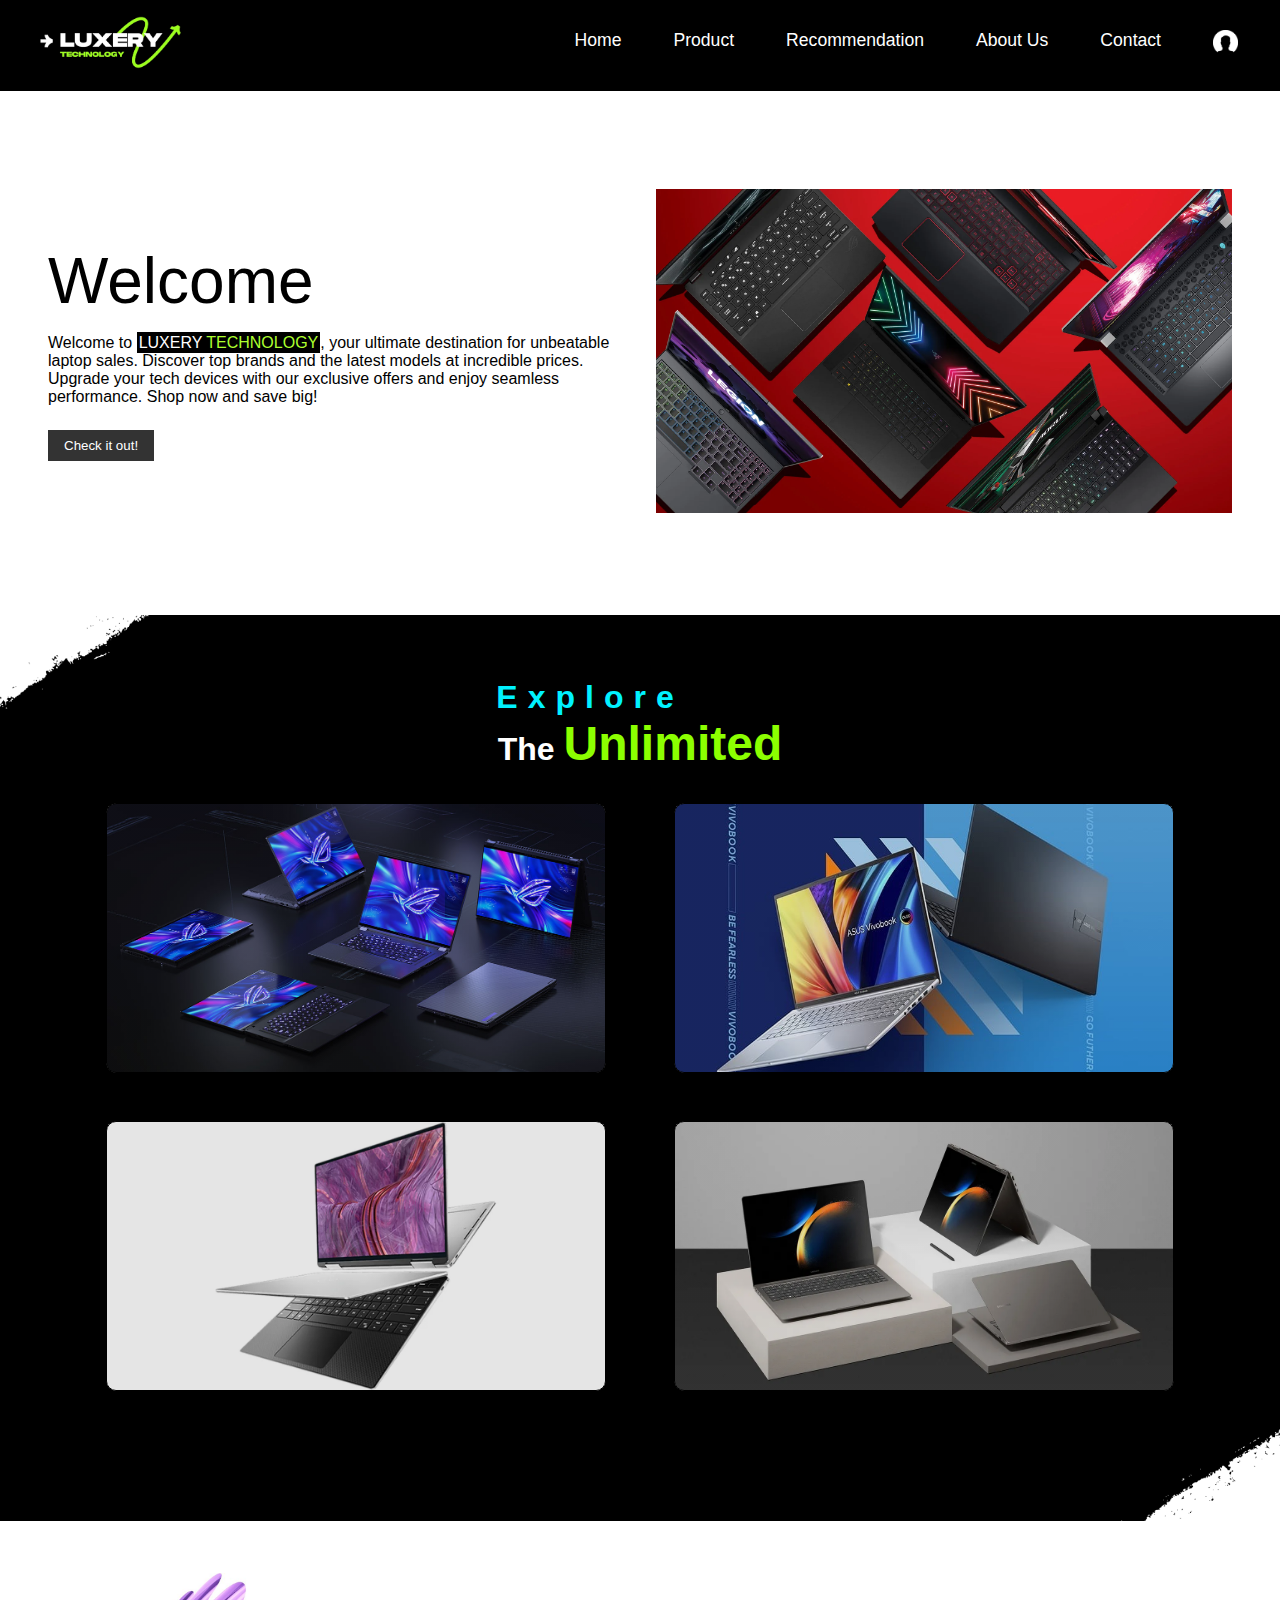
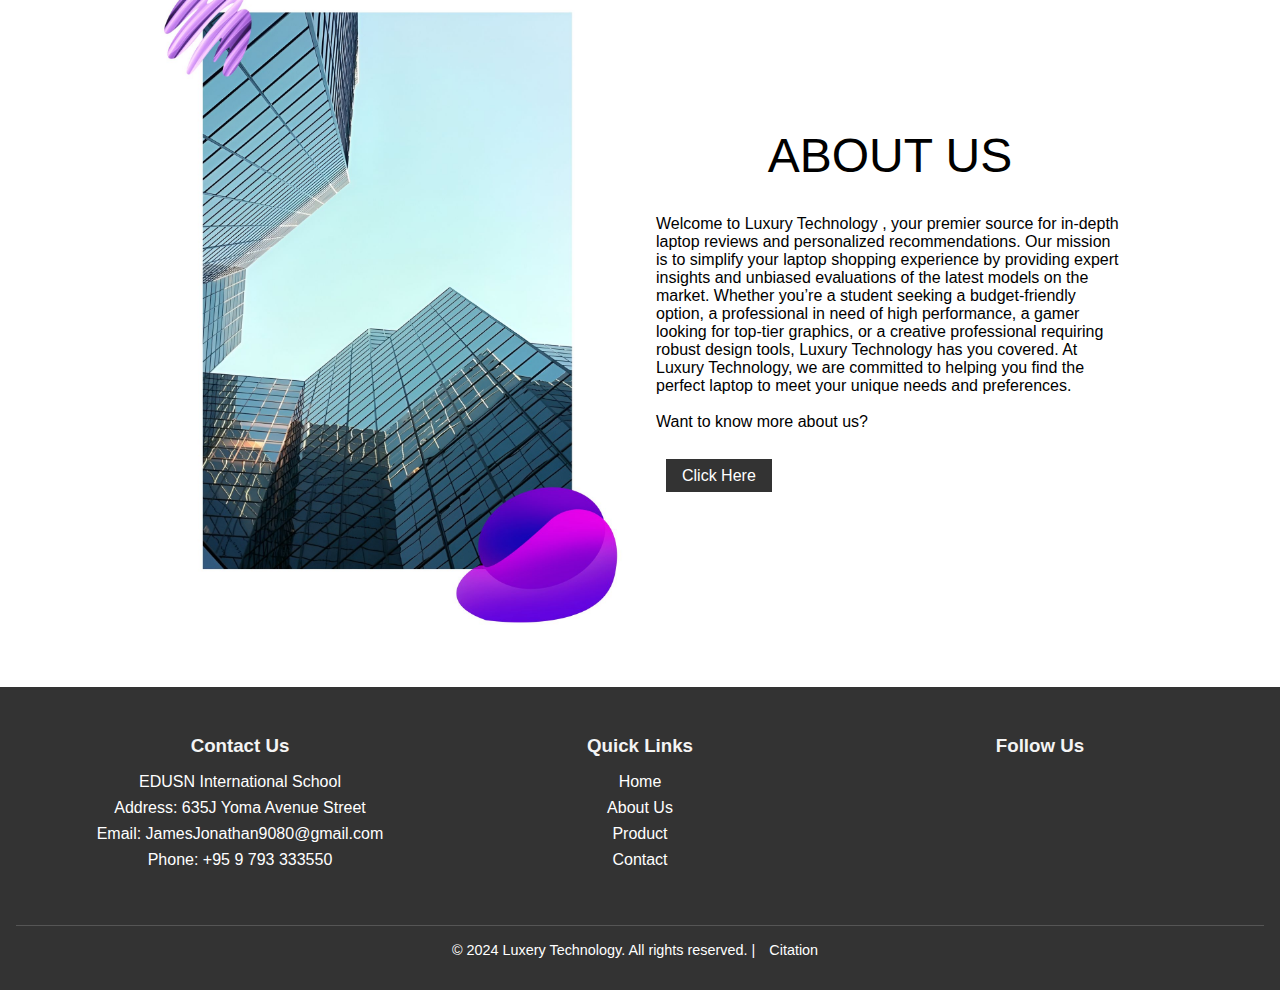
<file: index.html>
<!DOCTYPE html>
<html lang="en">
<head>
    <meta charset="UTF-8">
    <meta name="viewport" content="width=device-width, initial-scale=1.0">
    <title>Home Page</title>
    <link rel="stylesheet" href="style.css">
    <link href="https://fonts.cdnfonts.com/css/earth-orbiter" rel="stylesheet">
    <style>@import url('https://fonts.cdnfonts.com/css/chalet-newyork');</style>
    <link href="https://fonts.cdnfonts.com/css/fatal-fighter" rel="stylesheet">
    <link href="https://fonts.cdnfonts.com/css/tilt-warp" rel="stylesheet">
    <link href="https://fonts.cdnfonts.com/css/marine-corps" rel="stylesheet">
    <link href="https://fonts.cdnfonts.com/css/cartoon-queen" rel="stylesheet">
    <link href="https://fonts.cdnfonts.com/css/lexend" rel="stylesheet">
    <link href="https://fonts.cdnfonts.com/css/nabla" rel="stylesheet">
    <link rel="icon" type="image/png" href="Logo_main.png">
    <link rel="stylesheet" href="https://cdnjs.cloudflare.com/ajax/libs/font-awesome/6.5.2/css/all.min.css" integrity="sha512-SnH5WK+bZxgPHs44uWIX+LLJAJ9/2PkPKZ5QiAj6Ta86w+fsb2TkcmfRyVX3pBnMFcV7oQPJkl9QevSCWr3W6A==" crossorigin="anonymous" referrerpolicy="no-referrer" />
                            
                            
                
</head>
<body>
    <nav class="navbar">
        <a href="index.html">
            <div class="brand-title">
                <img src="Logo_main.png" alt="Brand Logo" width="150px" style="margin-left: 10px;">
            </div>
        </a>
        <a href="javascript:void(0);" class="toggle-button" onclick="toggleMenu()">
            <span class="bar"></span>
            <span class="bar"></span>
            <span class="bar"></span>
        </a>
        <div class="navbar-links" id="navbar-links">
            <ul>
                <li><a href="index.html">Home</a></li>
                <li><a href="product.html">Product</a></li>
                <li><a href="recommend.html">Recommendation</a></li>
                <li><a href="aboutus.html">About Us</a></li>
                <li><a href="contact.html">Contact</a></li>
                <li><a href="signup.html"><img class="unknown" src="unknown.png" alt=""></a></li>
            </ul>
        </div>
    </nav>

    <script>
        function toggleMenu() {
            const navbarLinks = document.getElementById('navbar-links');
            navbarLinks.classList.toggle('active');
        }
    </script>
    
<main class="main-content_1">
    <div class="text-content">
        <h1>Welcome</h1>
        <p>Welcome to <span style="background-color: black; color: greenyellow;padding: 2px;"><span style="color: white;">LUXERY</span> TECHNOLOGY</span>, your ultimate destination for unbeatable laptop sales. Discover top brands and the latest models at incredible prices. Upgrade your tech devices with our exclusive offers and enjoy seamless performance. Shop now and save big!</p>
        <button>Check it out!</button>
    </div>
    <div class="image-content">
        <img src="home_1.png" alt="Sample Image">
    </div>
</main>

 <!-- /////////////////////////// -->
 
    
<img src="ab_border_1.png" alt="" class="border_1">
<section class="second-content_3">
    <h1 class="section-title_3"><span class="spec_design">Explore</span><br> <span class="the_pg2">The </span><span class="spec_design2">Unlimited</span></h1>
    <div class="circle-container_3">
        <a href="product.html">
            <div class="circle_3 pic_3">
                <h1 class="sec_a">Gaming Laptops</h1>
            </div>
        </a>
        <a href="product.html">
            <div class="circle_3 pic_4">
                <h1 class="sec_b">Business Laptops</h1>
            </div>
        </a>
        <a href="product.html">
            <div class="circle_3 pic_5">
                <h1 class="sec_c">2-in-1 Laptops</h1>
            </div>
        </a>
        <a href="product.html">
            <div class="circle_3 pic_6">
                <h1 class="sec_d">Ultra Books</h1>
            </div>
        </a>
    </div>
    

    <br><br>
<img src="ab_border_2.png" alt="" class="border_2">

<br>

</section>


<!-- /////////////////////////// -->
<br>
<br>
    <section class="content-section">
        
        <div class="top-content">
            <div class="image-container">
                <img src="coop.jpg" alt="Sample Image" width="500px" class="coop_1">
            </div>
            <div class="text-container">
                <h1 class="section-title abu_1">ABOUT US</h1>
                <p class="abu_p_1">Welcome to Luxury Technology , your premier source for in-depth laptop reviews and personalized recommendations. Our mission is to simplify your laptop shopping experience by providing expert insights and unbiased evaluations of the latest models on the market. Whether you’re a student seeking a budget-friendly option, a professional in need of high performance, a gamer looking for top-tier graphics, or a creative professional requiring robust design tools, Luxury Technology has you covered. At Luxury Technology, we are committed to helping you find the perfect laptop to meet your unique needs and preferences.</p>
                <br>
                <p class="abu_p_1">Want to know more about us?</p>
                <br>
                <br>
                <a href="aboutus.html" class="last_click">Click Here</a>
            </div>
        </div>
        <div class="bottom-content">
            <p></p>
        </div>
    </section>

   
    <footer class="footer">
        <div class="footer-container">
            <div class="footer-section">
                <h3>Contact Us</h3>
                <p>EDUSN International School</p>
                <p>Address: 635J Yoma Avenue Street</p>
                <p>Email: JamesJonathan9080@gmail.com</p>
                <p>Phone: +95 9 793 333550</p>
            </div>
            <div class="footer-section">
                <h3>Quick Links</h3>
                <ul>
                   <li><a href="index.html">Home</a></li>
                   <li><a href="aboutus.html">About Us</a></li>
                    <li><a href="product.html">Product</a></li>
                    <li><a href="contact.html">Contact</a></li>
                </ul>
            </div>
            <div class="footer-section">
                <h3>Follow Us</h3>
                <div class="social-icons">
                    <a href="https://www.facebook.com/edusndigitaleducation"><i class="fab fa-facebook-f"></i></a>
                    <a href="https://discord.gg/9jcwZYhy"><i class="fab fa-discord"></i></a>
                    
                </div>
            </div>
        </div>
        <div class="footer-bottom">
            <p>&copy; 2024 Luxery Technology. All rights reserved. | <a href="https://www.canva.com/design/DAGF0kDLy4E/f4wLQ72rWtMc3LrUZW-h7w/edit?utm_content=DAGF0kDLy4E&utm_campaign=designshare&utm_medium=link2&utm_source=sharebutton" target="_blank">Citation</a></p>
        </div>
    </footer>
    </body>
    </html>
</file>
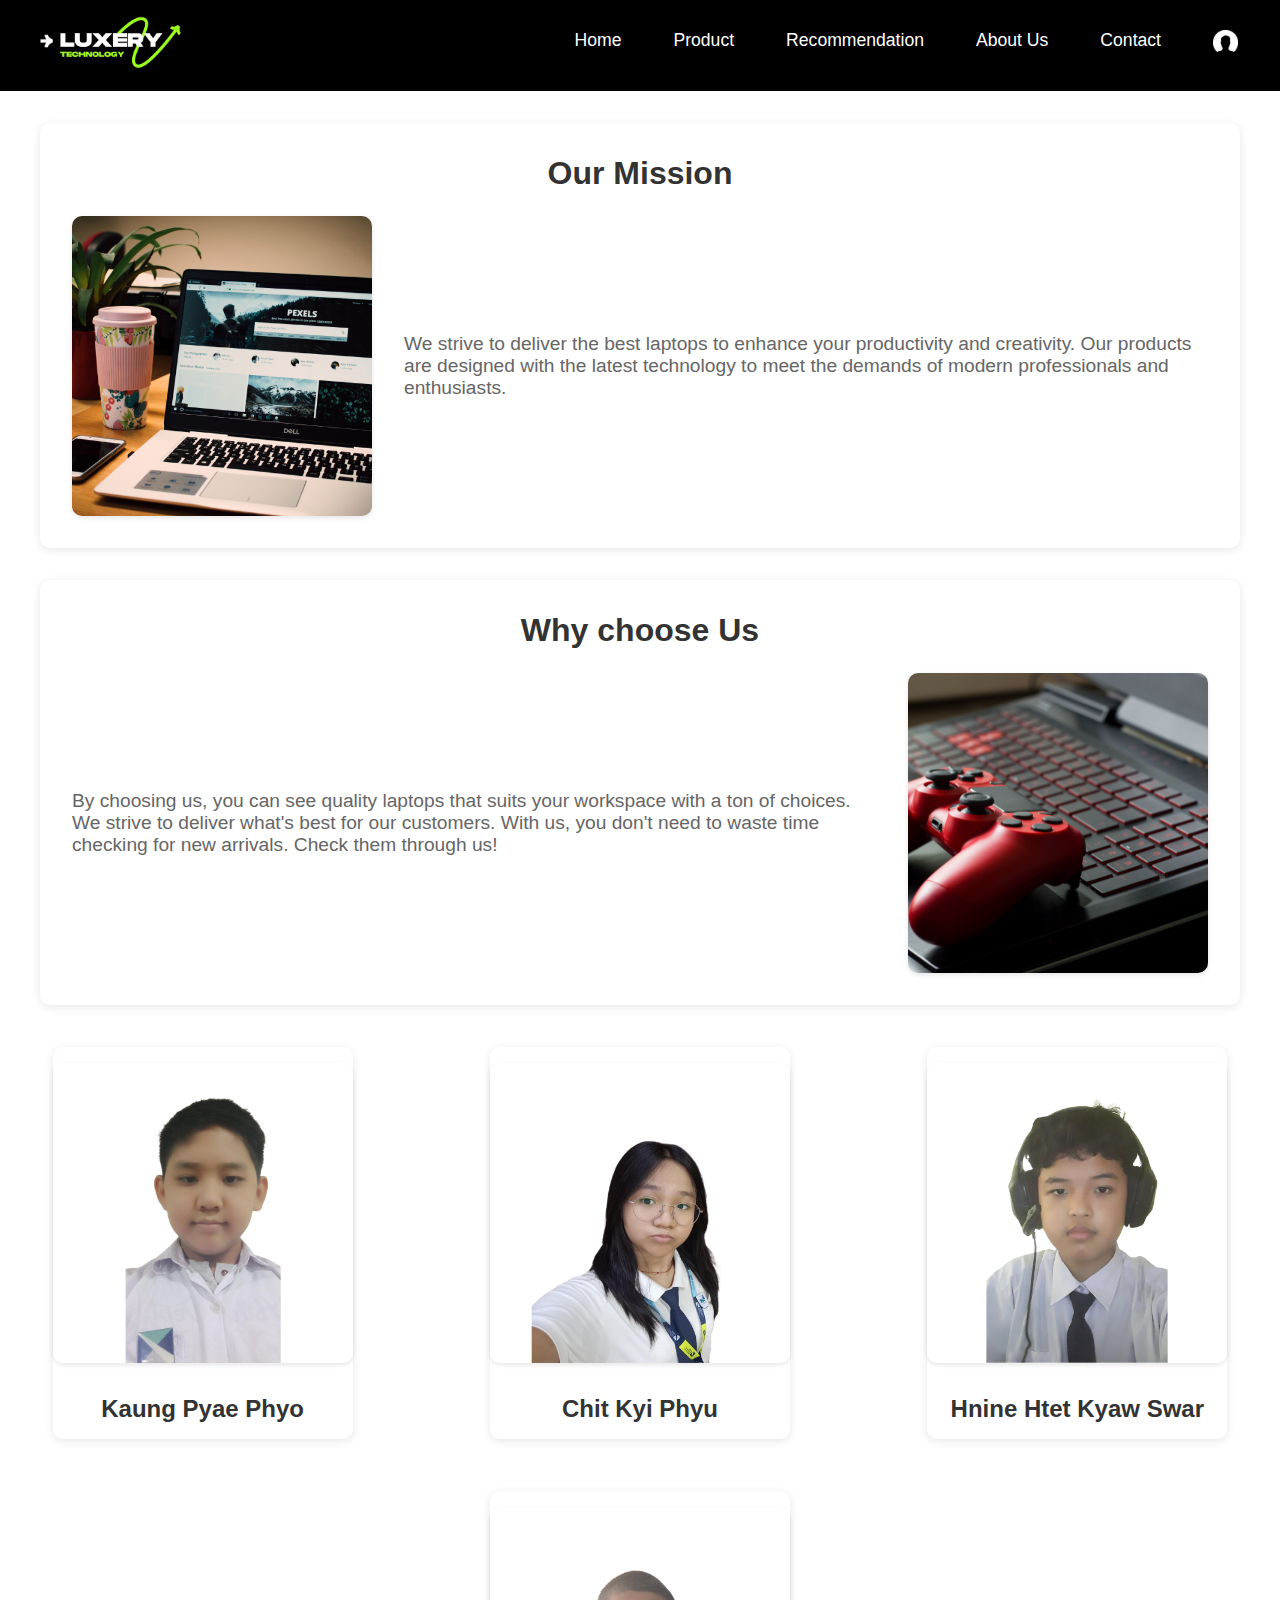
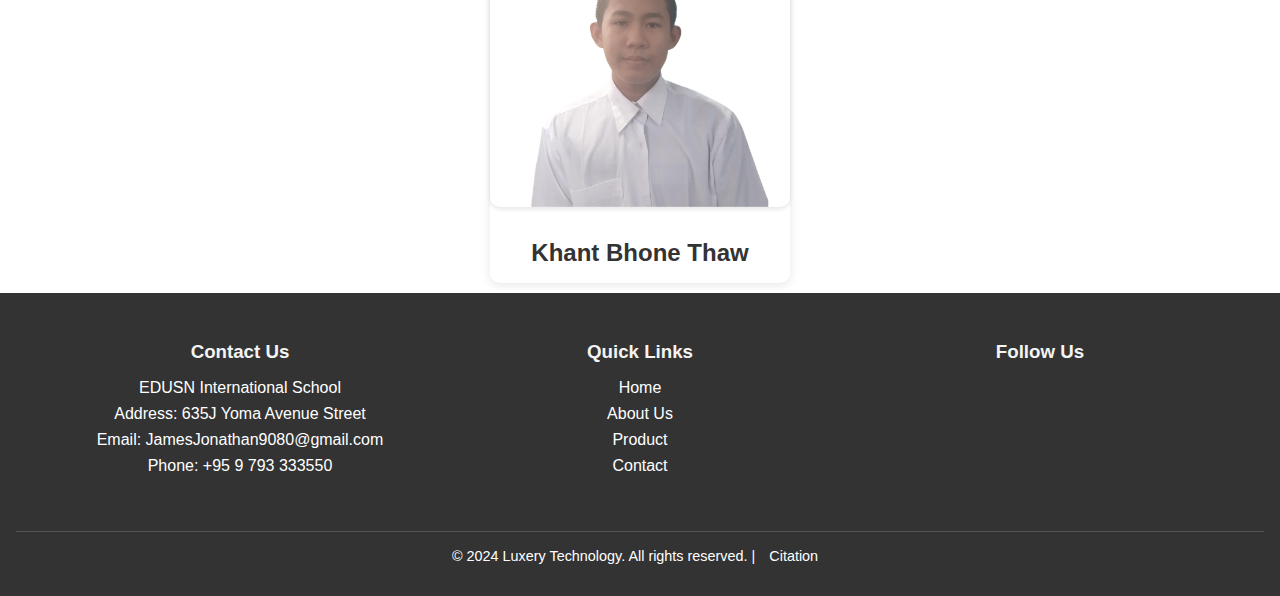
<file: aboutus.html>
<!DOCTYPE html>
<html lang="en">
<head>
    <meta charset="UTF-8">
    <meta name="viewport" content="width=device-width, initial-scale=1.0">
    <title>About us</title>
    <link rel="stylesheet" href="aboutus.css">
    <link href="https://fonts.cdnfonts.com/css/earth-orbiter" rel="stylesheet">
    <style>@import url('https://fonts.cdnfonts.com/css/chalet-newyork');</style>
    <link href="https://fonts.cdnfonts.com/css/fatal-fighter" rel="stylesheet">
    <link href="https://fonts.cdnfonts.com/css/tilt-warp" rel="stylesheet">
    <link href="https://fonts.cdnfonts.com/css/marine-corps" rel="stylesheet">
    <link href="https://fonts.cdnfonts.com/css/cartoon-queen" rel="stylesheet">
    <link href="https://fonts.cdnfonts.com/css/lexend" rel="stylesheet">
    <link href="https://fonts.cdnfonts.com/css/nabla" rel="stylesheet">
    <link rel="icon" type="image/png" href="Logo_main.png">
    <link rel="stylesheet" href="https://cdnjs.cloudflare.com/ajax/libs/font-awesome/6.5.2/css/all.min.css" integrity="sha512-SnH5WK+bZxgPHs44uWIX+LLJAJ9/2PkPKZ5QiAj6Ta86w+fsb2TkcmfRyVX3pBnMFcV7oQPJkl9QevSCWr3W6A==" crossorigin="anonymous" referrerpolicy="no-referrer" />
                            
                            
                
</head>
<body>
    <nav class="navbar">
        <a href="index.html">
            <div class="brand-title">
                <img src="Logo_main.png" alt="Brand Logo" width="150px" style="margin-left: 10px;">
            </div>
        </a>
        <a href="javascript:void(0);" class="toggle-button" onclick="toggleMenu()">
            <span class="bar"></span>
            <span class="bar"></span>
            <span class="bar"></span>
        </a>
        <div class="navbar-links" id="navbar-links">
            <ul>
                <li><a href="index.html">Home</a></li>
                <li><a href="product.html">Product</a></li>
                <li><a href="recommend.html">Recommendation</a></li>
                <li><a href="aboutus.html">About Us</a></li>
                <li><a href="contact.html">Contact</a></li>
                <li><a href="signup.html"><img class="unknown" src="unknown.png" alt=""></a></li>
            </ul>
        </div>
    </nav>

    <script>
        function toggleMenu() {
            const navbarLinks = document.getElementById('navbar-links');
            navbarLinks.classList.toggle('active');
        }
    </script>

    <div class="responsive-section">
        <h1>Our Mission</h1>
        <div class="flex-container">
            <img src="20.png" alt="Sample Image">
            <div class="content">
                <p>We strive to deliver the best laptops to enhance your productivity and creativity. Our products are designed with the latest technology to meet the demands of modern professionals and enthusiasts.</p>
            </div>
        </div>
    </div>

    <div class="responsive-section">
        <h1>Why choose Us</h1>
        <div class="flex-container">
            <div class="content">
                <p>By choosing us, you can see quality laptops that suits your workspace with a ton of choices. We strive to deliver what's best for our customers. With us, you don't need to waste time checking for new arrivals. Check them through us! </p>
            </div>
            <img src="21.png" alt="Sample Image">
        </div>
    </div>

    <div class="flex-container">
        <div class="flexbox">
            <img src="15.png" alt="Kaung Pyae Phyo" style="width: 300px;">
            <h1>Kaung Pyae Phyo</h1>
        </div>
        <div class="flexbox">
            <img src="16.png" alt="Khant Bhone Thaw" style="width: 300px;">
            <h1>Chit Kyi Phyu</h1>
        </div>
        <div class="flexbox">
            <img src="17.png" alt="Hnine Htet Kyaw Swar" style="width: 300px;">
            <h1>Hnine Htet Kyaw Swar</h1>
        </div>
        <div class="flexbox">
            <img src="18.png" alt="Chit Kyi Phyu" style="width: 300px;">
            <h1>Khant Bhone Thaw</h1>
        </div>
    </div>
    

    <footer class="footer">
        <div class="footer-container">
            <div class="footer-section">
                <h3>Contact Us</h3>
                <p>EDUSN International School</p>
                <p>Address: 635J Yoma Avenue Street</p>
                <p>Email: JamesJonathan9080@gmail.com</p>
                <p>Phone: +95 9 793 333550</p>
            </div>
            <div class="footer-section">
                <h3>Quick Links</h3>
                <ul>
                   <li><a href="index.html">Home</a></li>
                   <li><a href="aboutus.html">About Us</a></li>
                    <li><a href="product.html">Product</a></li>
                    <li><a href="contact.html">Contact</a></li>
                </ul>
            </div>
            <div class="footer-section">
                <h3>Follow Us</h3>
                <div class="social-icons">
                    <a href="https://www.facebook.com/edusndigitaleducation"><i class="fab fa-facebook-f"></i></a>
                    <a href="https://discord.gg/9jcwZYhy"><i class="fab fa-discord"></i></a>
                    
                </div>
            </div>
        </div>
        <div class="footer-bottom">
            <p>&copy; 2024 Luxery Technology. All rights reserved. | <a href="https://www.canva.com/design/DAGF0kDLy4E/f4wLQ72rWtMc3LrUZW-h7w/edit?utm_content=DAGF0kDLy4E&utm_campaign=designshare&utm_medium=link2&utm_source=sharebutton" target="_blank">Citation</a></p>
        </div>
    </footer>
</body>
</html>
</file>
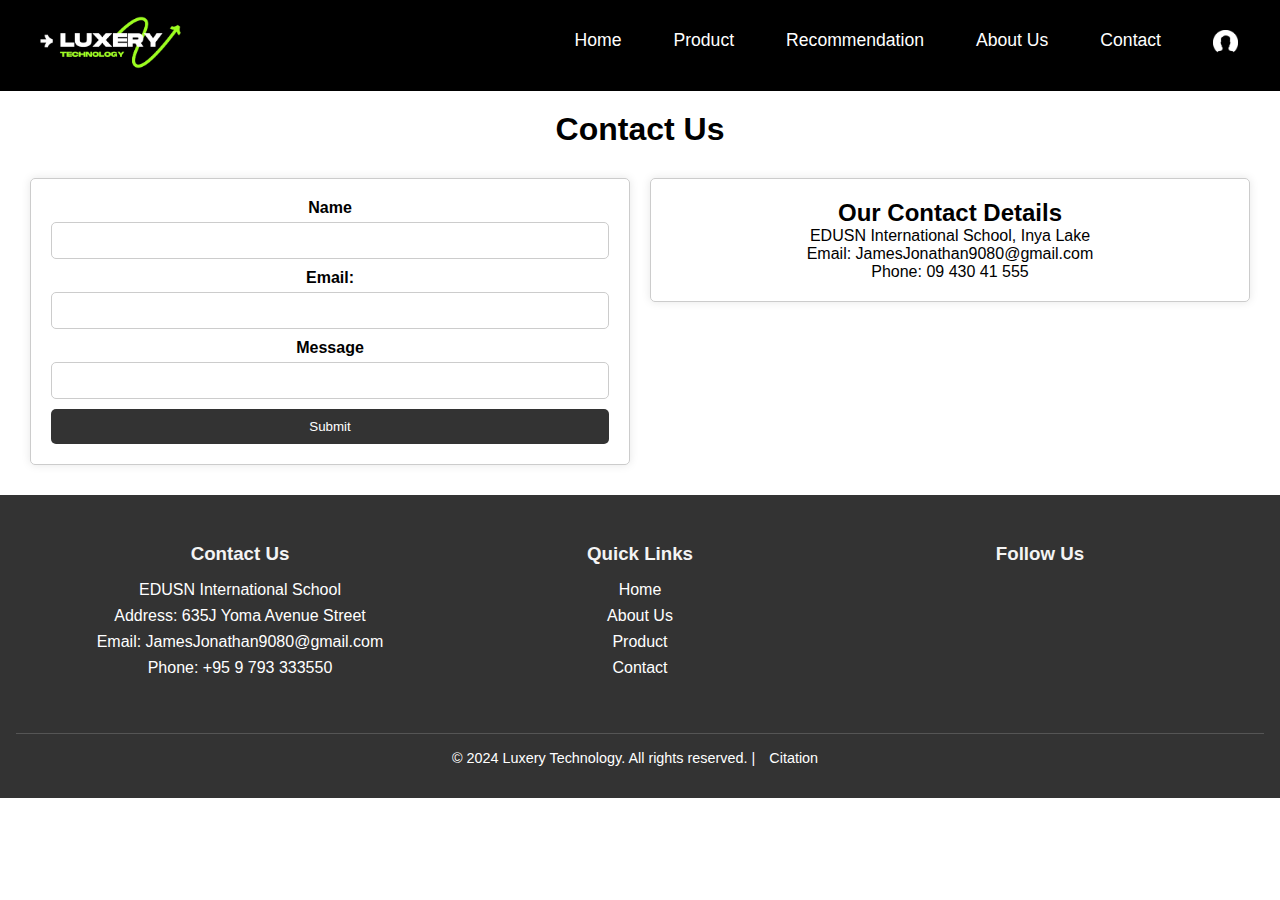
<file: contact.html>
<!DOCTYPE html>
<html lang="en">
<head>
    <meta charset="UTF-8">
    <meta name="viewport" content="width=device-width, initial-scale=1.0">
    <title>Contact Us</title>
    <link rel="stylesheet" href="contact.css">
    <link href="https://fonts.cdnfonts.com/css/earth-orbiter" rel="stylesheet">
    <link href="https://fonts.cdnfonts.com/css/chalet-newyork" rel="stylesheet">
    <link href="https://fonts.cdnfonts.com/css/fatal-fighter" rel="stylesheet">
    <link href="https://fonts.cdnfonts.com/css/tilt-warp" rel="stylesheet">
    <link href="https://fonts.cdnfonts.com/css/marine-corps" rel="stylesheet">
    <link href="https://fonts.cdnfonts.com/css/cartoon-queen" rel="stylesheet">
    <link href="https://fonts.cdnfonts.com/css/lexend" rel="stylesheet">
    <link href="https://fonts.cdnfonts.com/css/nabla" rel="stylesheet">
    <link rel="icon" type="image/png" href="Logo_main.png">
    <link rel="stylesheet" href="https://cdnjs.cloudflare.com/ajax/libs/font-awesome/6.5.2/css/all.min.css" integrity="sha512-SnH5WK+bZxgPHs44uWIX+LLJAJ9/2PkPKZ5QiAj6Ta86w+fsb2TkcmfRyVX3pBnMFcV7oQPJkl9QevSCWr3W6A==" crossorigin="anonymous" referrerpolicy="no-referrer" />
</head>
<body>
    <nav class="navbar">
        <a href="index.html">
            <div class="brand-title">
                <img src="Logo_main.png" alt="Brand Logo" width="150px" style="margin-left: 10px;">
            </div>
        </a>
        <a href="javascript:void(0);" class="toggle-button" onclick="toggleMenu()">
            <span class="bar"></span>
            <span class="bar"></span>
            <span class="bar"></span>
        </a>
        <div class="navbar-links" id="navbar-links">
            <ul>
                <li><a href="index.html">Home</a></li>
                <li><a href="product.html">Product</a></li>
                <li><a href="recommend.html">Recommendation</a></li>
                <li><a href="aboutus.html">About Us</a></li>
                <li><a href="contact.html">Contact</a></li>
                <li><a href="signup.html"><img class="unknown" src="unknown.png" alt="Unknown"></a></li>
            </ul>
        </div>
    </nav>

    <script>
        function toggleMenu() {
            const navbarLinks = document.getElementById('navbar-links');
            navbarLinks.classList.toggle('active');
        }
    </script>

    <main class="contact-main">
        <h1>Contact Us</h1>
        <div class="contact-container">
            <div class="contact-form">
                <form action="submit_form.php" method="POST">
                    
                    <label for="firstName">Name</label>
                    <input name="firstName" id="firstName" type="text" autocomplete="given-name" />

                    <label for="email">Email:</label>
                    <input name="email" id="email" type="email" autocomplete="off" />

                    <label for="email">Message</label>
                    <input name="email" id="message" type="text" autocomplete="off" />

                    <button type="submit">Submit</button>
                </form>
            </div>
            <div class="contact-details">
                <h2>Our Contact Details</h2>
                <p>EDUSN International School, Inya Lake</p>
                <p>Email: JamesJonathan9080@gmail.com</p>
                <p>Phone: 09 430 41 555</p>
            </div>
        </div>
    </main>

    <footer class="footer">
        <div class="footer-container">
            <div class="footer-section">
                <h3>Contact Us</h3>
                <p>EDUSN International School</p>
                <p>Address: 635J Yoma Avenue Street</p>
                <p>Email: JamesJonathan9080@gmail.com</p>
                <p>Phone: +95 9 793 333550</p>
            </div>
            <div class="footer-section">
                <h3>Quick Links</h3>
                <ul>
                   <li><a href="index.html">Home</a></li>
                   <li><a href="aboutus.html">About Us</a></li>
                    <li><a href="product.html">Product</a></li>
                    <li><a href="contact.html">Contact</a></li>
                </ul>
            </div>
            <div class="footer-section">
                <h3>Follow Us</h3>
                <div class="social-icons">
                    <a href="https://www.facebook.com/edusndigitaleducation"><i class="fab fa-facebook-f"></i></a>
                    <a href="https://discord.gg/9jcwZYhy"><i class="fab fa-discord"></i></a>
                </div>
            </div>
        </div>
        <div class="footer-bottom">
            <p>&copy; 2024 Luxery Technology. All rights reserved. | <a href="https://www.canva.com/design/DAGF0kDLy4E/f4wLQ72rWtMc3LrUZW-h7w/edit?utm_content=DAGF0kDLy4E&utm_campaign=designshare&utm_medium=link2&utm_source=sharebutton" target="_blank">Citation</a></p>
        </div>
    </footer>
</body>
</html>
</file>
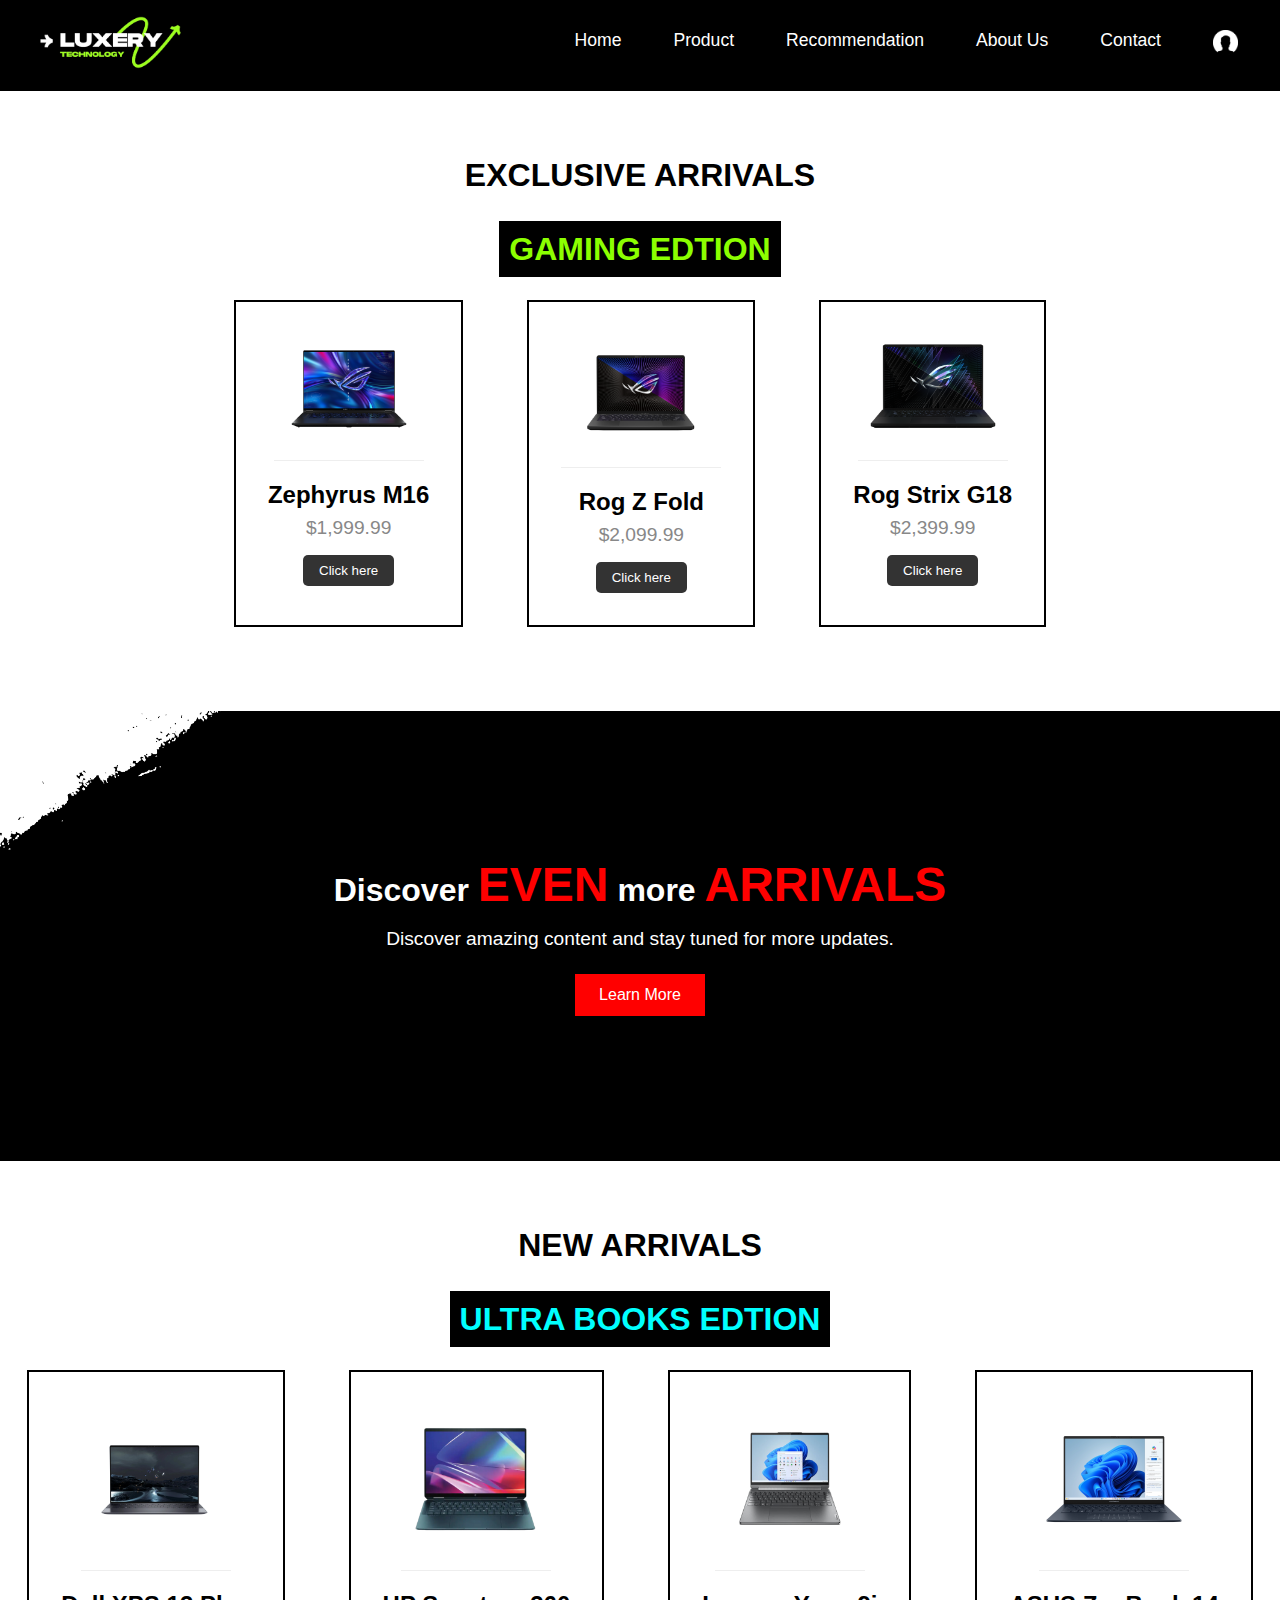
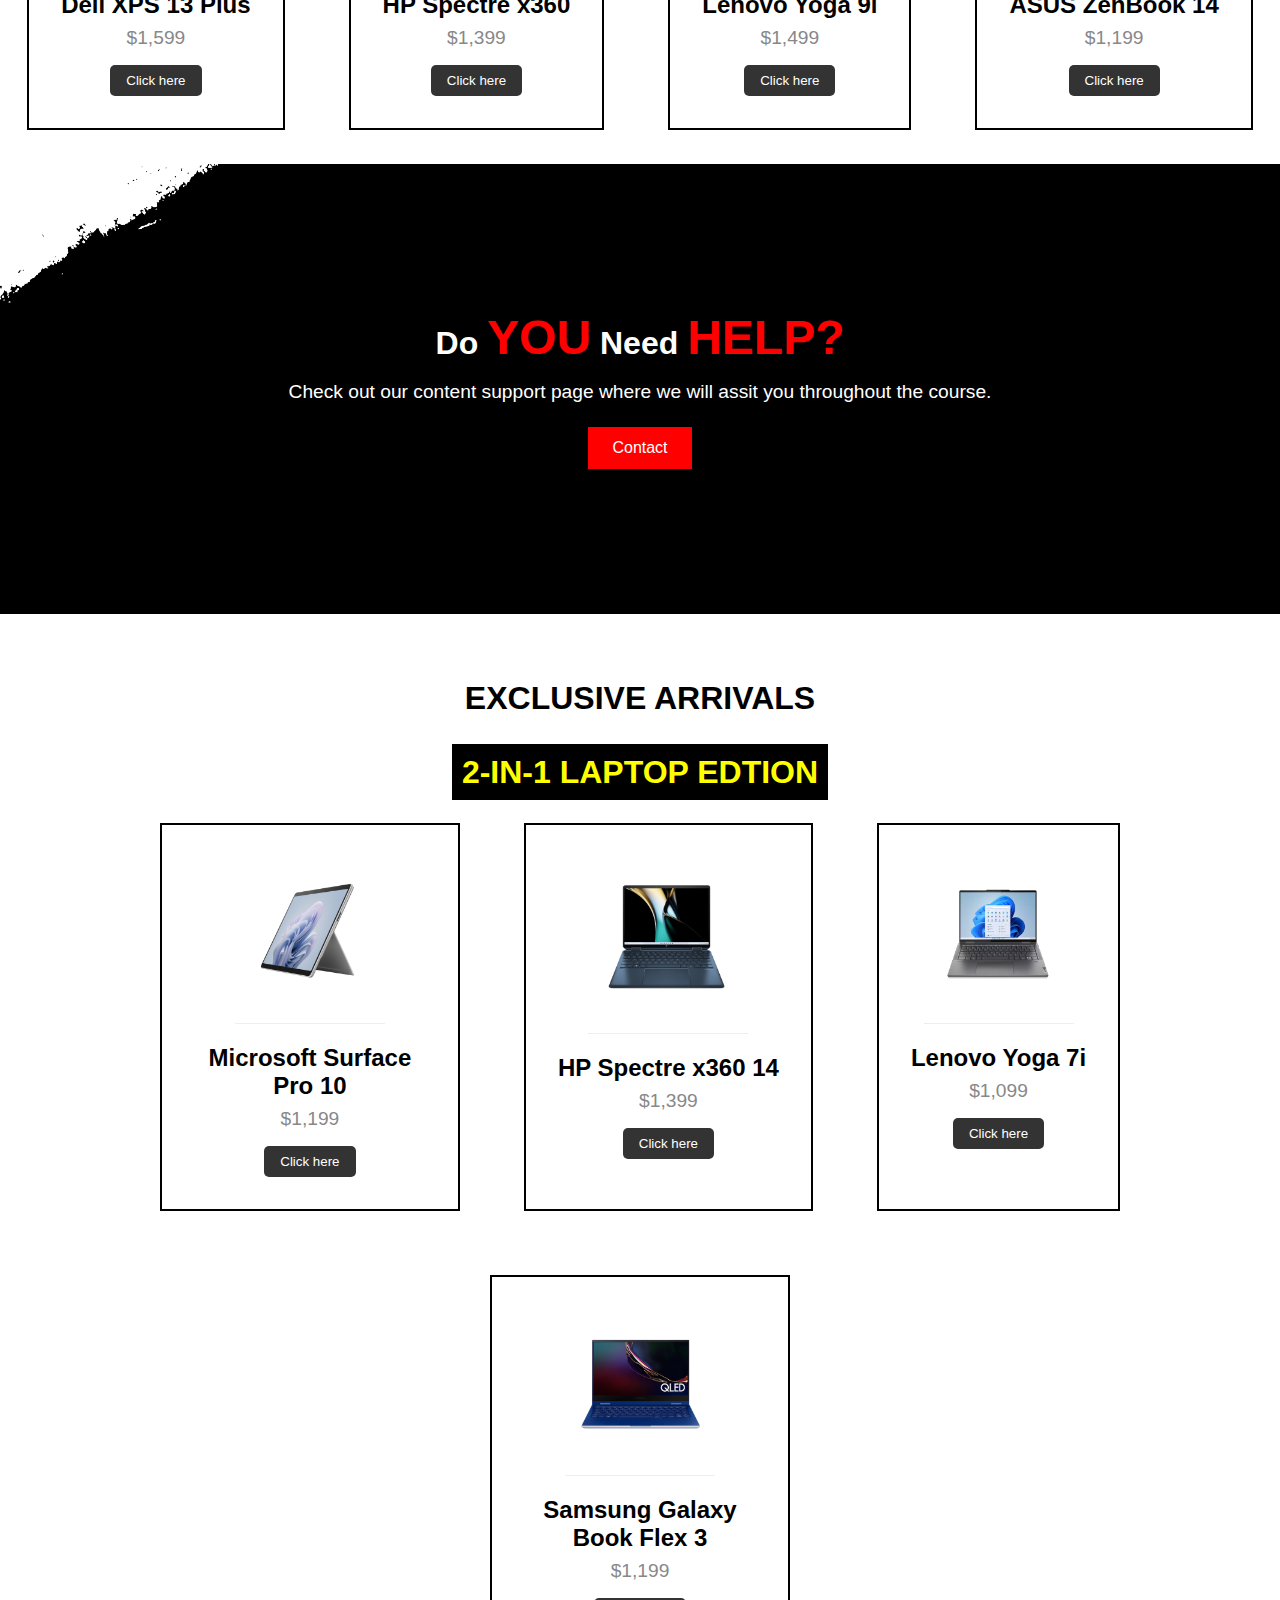
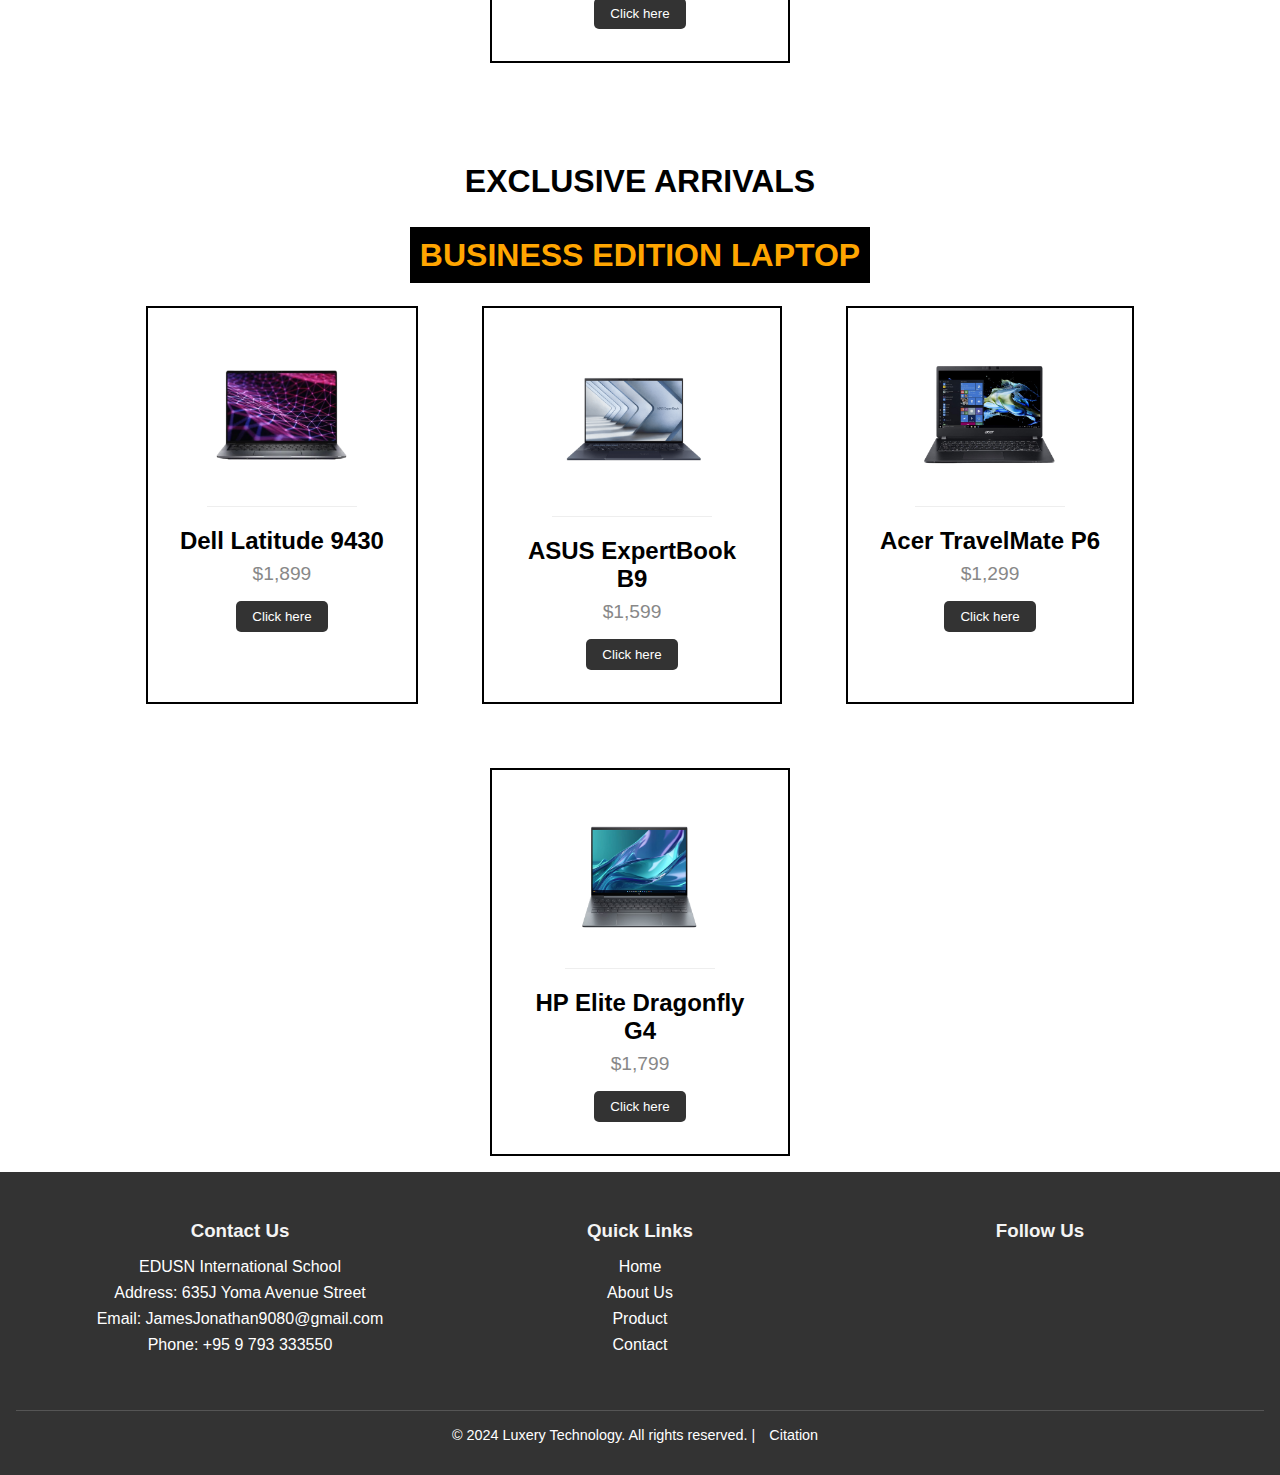
<file: product.html>
<!DOCTYPE html>
<html lang="en">
<head>
    <meta charset="UTF-8">
    <meta name="viewport" content="width=device-width, initial-scale=1.0">
    <title>Product</title>
    <link rel="stylesheet" href="product.css">
    <link href="https://fonts.cdnfonts.com/css/earth-orbiter" rel="stylesheet">
    <style>@import url("https://fonts.cdnfonts.com/css/chalet-newyork");</style>
    <link href="https://fonts.cdnfonts.com/css/fatal-fighter" rel="stylesheet">
    <link href="https://fonts.cdnfonts.com/css/tilt-warp" rel="stylesheet">
    <link href="https://fonts.cdnfonts.com/css/marine-corps" rel="stylesheet">
    <link href="https://fonts.cdnfonts.com/css/cartoon-queen" rel="stylesheet">
    <link href="https://fonts.cdnfonts.com/css/lexend" rel="stylesheet">
    <link href="https://fonts.cdnfonts.com/css/nabla" rel="stylesheet">
    <link rel="icon" type="image/png" href="Logo_main.png">
    <link rel="stylesheet" href="https://cdnjs.cloudflare.com/ajax/libs/font-awesome/6.5.2/css/all.min.css" integrity="sha512-SnH5WK+bZxgPHs44uWIX+LLJAJ9/2PkPKZ5QiAj6Ta86w+fsb2TkcmfRyVX3pBnMFcV7oQPJkl9QevSCWr3W6A==" crossorigin="anonymous" referrerpolicy="no-referrer" />
                            
                            
                
</head>
<body>
    <nav class="navbar">
        <a href="index.html">
            <div class="brand-title">
                <img src="Logo_main.png" alt="Brand Logo" width="150px" style="margin-left: 10px;">
            </div>
        </a>
        <a href="javascript:void(0);" class="toggle-button" onclick="toggleMenu()">
            <span class="bar"></span>
            <span class="bar"></span>
            <span class="bar"></span>
        </a>
        <div class="navbar-links" id="navbar-links">
            <ul>
                <li><a href="index.html">Home</a></li>
                <li><a href="product.html">Product</a></li>
                <li><a href="recommend.html">Recommendation</a></li>
                <li><a href="aboutus.html">About Us</a></li>
                <li><a href="contact.html">Contact</a></li>
                <li><a href="signup.html"><img class="unknown" src="unknown.png" alt=""></a></li>
            </ul>
        </div>
    </nav>

    <script>
        function toggleMenu() {
            const navbarLinks = document.getElementById('navbar-links');
            navbarLinks.classList.toggle('active');
        }
    </script>

    <div class="first_container">
    <header>
        <h1>EXCLUSIVE ARRIVALS <br><br> <span style="color: rgb(140, 255, 0); background-color: black; padding: 10px;">GAMING EDTION</span></h1>
    </header>
    <main class="product-page">
        <div class="product">
            <img src="sec_3_3.png" width="150">
            <h2>Zephyrus M16</h2>
            <p>$1,999.99</p>
            <a href="https://www.amazon.com/ASUS-ROG-Zephyrus-M16-i9-11900H/dp/B09CZH8KYF" class="button"><button>Click here</button></a>
        </div>
        <div class="product">
            <img src="sec_3_7.png" width="160">
            <h2>Rog Z Fold</h2>
            <p>$2,099.99</p>
            <a href="https://www.amazon.com/ASUS-i7-12700H-Detachable-Keyboard-GZ301ZC-PS73/dp/B09RMPV211" class="button"><button>Click here</button></a>
        </div>
        <div class="product">
            <img src="sec_3_6.png" width="150">
            <h2>Rog Strix G18</h2>
            <p>$2,399.99</p>
            <a href="https://www.amazon.com/ASUS-Gaming-Laptop-Nebula-Display/dp/B0CRLFVRHK" class="button"><button>Click here</button></a>
        </div>
    </div>
    
    <br>
    <img src="ab_border_1.png" alt="" class="absolute_border">


    <div class="centered-section"> 
        <h1>Discover <span class="arrival">EVEN</span> more <span class="arrival">ARRIVALS</span></h1>
        <p>Discover amazing content and stay tuned for more updates.</p>
        <a href="https://www.amazon.in/gp/new-releases/computers/1375424031" class="animated-button">Learn More</a>
        
    </div>

    <header>
        <h1>NEW ARRIVALS <br><br> <span style="color: cyan; background-color: black; padding: 10px;">ULTRA BOOKS EDTION</span></h1>
    </header>

    <div>
    <main class="product-page">
        <div class="product">
            <img src="Dell XPS 13.png" width="150">
            <h2>Dell XPS 13 Plus</h2>
            <p>$1,599</p>
            <a href="https://www.amazon.com/Dell-9320-Touchscreen-Notebook-Board/dp/B0BBGTT1R3" class="button"><button>Click here</button></a>
        </div>
        <div class="product">
            <img src="HPspecture1.png" width="150">
            <h2>HP Spectre x360</h2>
            <p>$1,399</p>
            <a href="https://www.amazon.com/HP-Spectre-x360-Luxury-14T/dp/B098PPHXF2?th=1" class="button"><button>Click here</button></a>
        </div>
        <div class="product">
            <img src="Lenovoyoga.png" width="150">
            <h2>Lenovo Yoga 9i</h2>
            <p>$1,499</p>
            <a href="https://www.amazon.com/Lenovo-i7-1185G7-Graphics-Touchscreen-Thunderblot/dp/B08VYLX37X" class="button"><button>Click here</button></a>
        </div>
        <div class="product">
            <img src="Asus zenbook 14.png" width="150">
            <h2>ASUS ZenBook 14</h2>
            <p>$1,199</p>
            <a href="https://www.amazon.com/ASUS-Ultra-Slim-Nano-Edge-Processor-Numberpad/dp/B07HRZRLVJ" class="button"><button>Click here</button></a>
        </div>
    </div>
</div>
    <br>
    

    <img src="ab_border_1.png" alt="" class="absolute_border">
    <div class="centered-section"> 
        
        <h1>Do <span class="arrival">YOU</span> Need <span class="arrival">HELP?</span></h1>
        <p>Check out our content support page where we will assit you throughout the course.</p>
        <a href="contact.html" class="animated-button">Contact</a>
    </div>

    <header>
        <h1>EXCLUSIVE ARRIVALS <br><br> <span style="color: yellow; background-color: black; padding: 10px;">2-IN-1 LAPTOP EDTION</span></h1>
    </header>

    <div>
    <main class="product-page">
        <div class="product">
            <img src="MicrosoftSurface.png" width="150">
            <h2>Microsoft Surface Pro 10</h2>
            <p>$1,199</p>
            <a href="https://www.amazon.com/NEW-Microsoft-Surface-Pro-Touch-Screen/dp/B07YNHBVGJ" class="button"><button>Click here</button></a>
        </div>
        <div class="product">
            <img src="Hpspec360.png" width="160"">
            <h2>HP Spectre x360 14</h2>
            <p>$1,399<p>
                <a href="https://www.amazon.com/HP-Spectre-x360-Luxury-14T/dp/B098PPHXF2?th=1" class="button"><button>Click here</button></a>
        </div>
        <div class="product">
            <img src="Lenovoyoga7i.png" width="150">
            <h2>Lenovo Yoga 7i</h2>
            <p>$1,099</p>
            <a href="https://www.amazon.com/Lenovo-2-1-Platform-82BH000/dp/B08Q3KBQ4F" class="button"><button>Click here</button></a>
        </div>
        <div class="product">
            <img src="SamsungGalaxybookflex3.png" width="150">
            <h2>Samsung Galaxy Book Flex 3</h2>
            <p>$1,199</p>
            <a href="https://www.amazon.com/Samsung-Display-Processor-Bluetooth-Enabled-NP930QCG-K01US/dp/B085D2HHBT?th=1" class="button"><button>Click here</button></a>
        </div>
    </div>
</div>
    <br>

    <header>
        <h1>EXCLUSIVE ARRIVALS <br><br> <span style="color: orange; background-color: black; padding: 10px;">BUSINESS EDITION LAPTOP</span></h1>
    </header>

    <div>
    <main class="product-page">
        <div class="product">
            <img src="Dell Latitude 9430.png" width="150">
            <h2>Dell Latitude 9430</h2>
            <p>$1,899</p>
            <a href="https://www.amazon.com/Dell-Latitude-9000-9430-Touch/dp/B0BSTJ84CQ" class="button"><button>Click here</button></a>
        </div>
        <div class="product">
            <img src="Asusexpert.png" width="160">
            <h2>ASUS ExpertBook B9</h2>
            <p>$1,599</p>
            <a href="https://www.amazon.com/ASUS-Business-Laptop-i7-10510U-Processor-Hrs-Battery-B9450FA-XS74/dp/B0854CVJWF?th=1" class="button"><button>Click here</button></a>
        </div>
        <div class="product">
            <img src="Acertravelmate.png" width="150">
            <h2>Acer TravelMate P6</h2>
            <p>$1,299</p>
            <a href="https://www.amazon.com/Acer-TravelMate-i5-10310U-Fingerprint-TMP614-51-G2-5442/dp/B08HHN3F3X?th=1" class="button"><button>Click here</button></a>
        </div>
        <div class="product">
            <img src="Hpelite.png" width="150">
            <h2>HP Elite Dragonfly G4</h2>
            <p>$1,799</p>
            <a href="https://www.amazon.com/HP-Dragonfly-Touchscreen-Notebook-Board/dp/B0CB75DPWV" class="button"><button>Click here</button></a>
        </div>

    </div>
</div>

<footer class="footer">
    <div class="footer-container">
        <div class="footer-section">
            <h3>Contact Us</h3>
            <p>EDUSN International School</p>
            <p>Address: 635J Yoma Avenue Street</p>
            <p>Email: JamesJonathan9080@gmail.com</p>
            <p>Phone: +95 9 793 333550</p>
        </div>
        <div class="footer-section">
            <h3>Quick Links</h3>
            <ul>
               <li><a href="index.html">Home</a></li>
               <li><a href="aboutus.html">About Us</a></li>
                <li><a href="product.html">Product</a></li>
                <li><a href="contact.html">Contact</a></li>
            </ul>
        </div>
        <div class="footer-section">
            <h3>Follow Us</h3>
            <div class="social-icons">
                <a href="https://www.facebook.com/edusndigitaleducation"><i class="fab fa-facebook-f"></i></a>
                <a href="https://discord.gg/9jcwZYhy"><i class="fab fa-discord"></i></a>
                
            </div>
        </div>
    </div>
    <div class="footer-bottom">
        <p>&copy; 2024 Luxery Technology. All rights reserved. | <a href="https://www.canva.com/design/DAGF0kDLy4E/f4wLQ72rWtMc3LrUZW-h7w/edit?utm_content=DAGF0kDLy4E&utm_campaign=designshare&utm_medium=link2&utm_source=sharebutton" target="_blank">Citation</a></p>
    </div>
</footer>
</body>
</html>
</file>
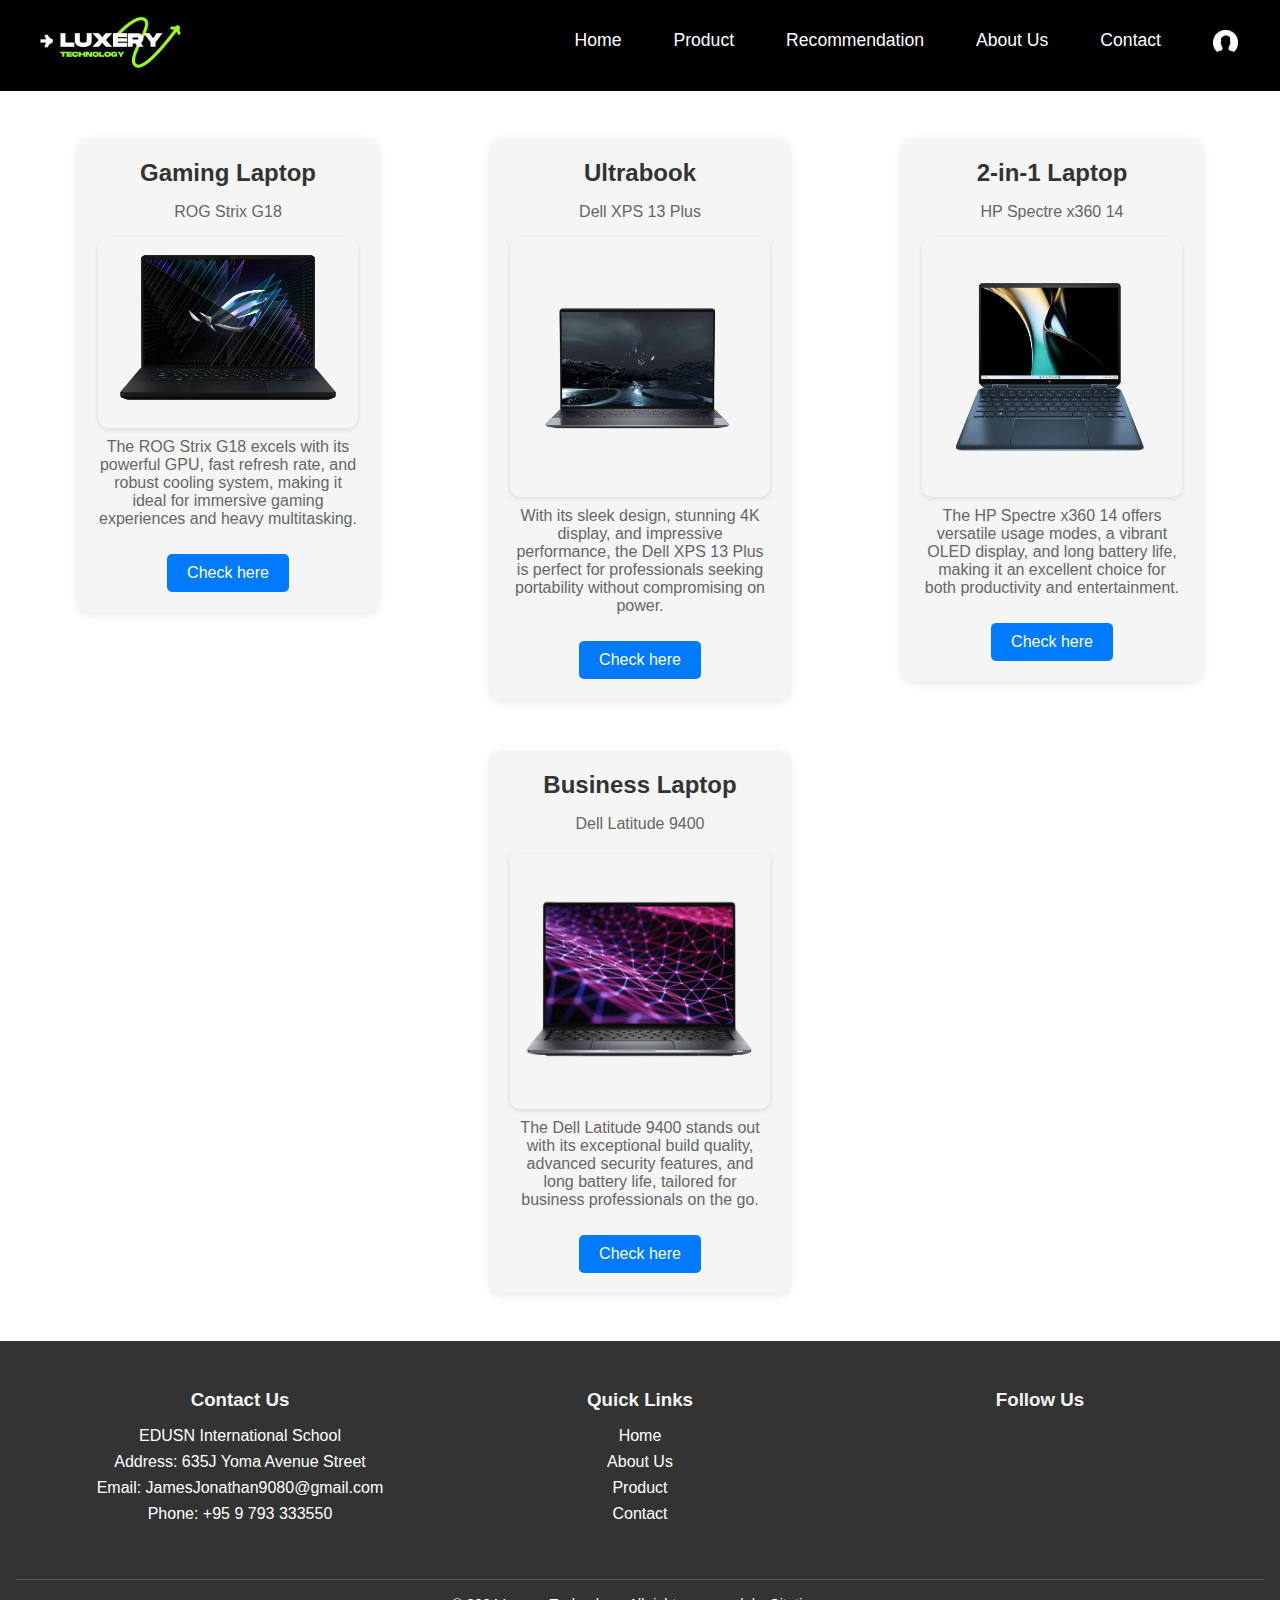
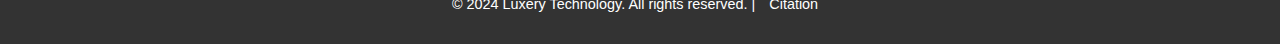
<file: recommend.html>
<!DOCTYPE html>
<html lang="en">
<head>
    <meta charset="UTF-8">
    <meta name="viewport" content="width=device-width, initial-scale=1.0">
    <title>Recommendation</title>
    <link rel="stylesheet" href="recommend.css">
    <link href="https://fonts.cdnfonts.com/css/earth-orbiter" rel="stylesheet">
    <style>@import url('https://fonts.cdnfonts.com/css/chalet-newyork');</style>
    <link href="https://fonts.cdnfonts.com/css/fatal-fighter" rel="stylesheet">
    <link href="https://fonts.cdnfonts.com/css/tilt-warp" rel="stylesheet">
    <link href="https://fonts.cdnfonts.com/css/marine-corps" rel="stylesheet">
    <link href="https://fonts.cdnfonts.com/css/cartoon-queen" rel="stylesheet">
    <link href="https://fonts.cdnfonts.com/css/lexend" rel="stylesheet">
    <link href="https://fonts.cdnfonts.com/css/nabla" rel="stylesheet">
    <link rel="icon" type="image/png" href="Logo_main.png">
    <link rel="stylesheet" href="https://cdnjs.cloudflare.com/ajax/libs/font-awesome/6.5.2/css/all.min.css" integrity="sha512-SnH5WK+bZxgPHs44uWIX+LLJAJ9/2PkPKZ5QiAj6Ta86w+fsb2TkcmfRyVX3pBnMFcV7oQPJkl9QevSCWr3W6A==" crossorigin="anonymous" referrerpolicy="no-referrer" />
                            
                            
                
</head>
<body>
    <nav class="navbar">
        <a href="index.html">
            <div class="brand-title">
                <img src="Logo_main.png" alt="Brand Logo" width="150px" style="margin-left: 10px;">
            </div>
        </a>
        <a href="javascript:void(0);" class="toggle-button" onclick="toggleMenu()">
            <span class="bar"></span>
            <span class="bar"></span>
            <span class="bar"></span>
        </a>
        <div class="navbar-links" id="navbar-links">
            <ul>
                <li><a href="index.html">Home</a></li>
                <li><a href="product.html">Product</a></li>
                <li><a href="recommend.html">Recommendation</a></li>
                <li><a href="aboutus.html">About Us</a></li>
                <li><a href="contact.html">Contact</a></li>
                <li><a href="signup.html"><img class="unknown" src="unknown.png" alt=""></a></li>
            </ul>
        </div>
    </nav>

    <script>
        function toggleMenu() {
            const navbarLinks = document.getElementById('navbar-links');
            navbarLinks.classList.toggle('active');
        }
    </script>

    <div class="responsive-section">
        <div class="content-box">
            <h1>Gaming Laptop</h1>
            <p>ROG Strix G18</p>
            <img src="sec_3_6.png" alt="Sample Image 1">
            <p>The ROG Strix G18 excels with its powerful GPU, fast refresh rate, and robust cooling system, making it ideal for immersive gaming experiences and heavy multitasking.</p>
            <a href="https://www.amazon.com/HIDevolution-Strix-G814JI-i9-13980HX-Windows/dp/B0C1KSX1F6" class="button">Check here</a>
        </div>
        <div class="content-box">
            <h1>Ultrabook</h1>
            <p>Dell XPS 13 Plus</p>
            <img src="Dell XPS 13.png" alt="Sample Image 2">
            <p>With its sleek design, stunning 4K display, and impressive performance, the Dell XPS 13 Plus is perfect for professionals seeking portability without compromising on power.</p>
            <a href="https://www.amazon.com/Dell-9320-Touchscreen-Notebook-Board/dp/B0BBGTT1R3" class="button">Check here</a>
        </div>
        <div class="content-box">
            <h1>2-in-1 Laptop</h1>
            <p>HP Spectre x360 14</p>
            <img src="Hpspec360.png" alt="Sample Image 3">
            <p>The HP Spectre x360 14 offers versatile usage modes, a vibrant OLED display, and long battery life, making it an excellent choice for both productivity and entertainment.</p>
            <a href="https://www.amazon.com/HP-Spectre-x360-Luxury-14T/dp/B098PPJ22R" class="button">Check here</a>
        </div>
        <div class="content-box">
            <h1>Business Laptop</h1>
            <p>Dell Latitude 9400</p>
            <img src="Dell Latitude 9430.png" alt="Sample Image 4">
            <p>The Dell Latitude 9400 stands out with its exceptional build quality, advanced security features, and long battery life, tailored for business professionals on the go.</p>
            <a href="https://www.amazon.com/Dell-Latitude-5401-14-Notebook/dp/B07VFJ99JY" class="button">Check here</a>
        </div>
    </div>
    
    

    <footer class="footer">
        <div class="footer-container">
            <div class="footer-section">
                <h3>Contact Us</h3>
                <p>EDUSN International School</p>
                <p>Address: 635J Yoma Avenue Street</p>
                <p>Email: JamesJonathan9080@gmail.com</p>
                <p>Phone: +95 9 793 333550</p>
            </div>
            <div class="footer-section">
                <h3>Quick Links</h3>
                <ul>
                   <li><a href="index.html">Home</a></li>
                   <li><a href="aboutus.html">About Us</a></li>
                    <li><a href="product.html">Product</a></li>
                    <li><a href="contact.html">Contact</a></li>
                </ul>
            </div>
            <div class="footer-section">
                <h3>Follow Us</h3>
                <div class="social-icons">
                    <a href="https://www.facebook.com/edusndigitaleducation"><i class="fab fa-facebook-f"></i></a>
                    <a href="https://discord.gg/9jcwZYhy"><i class="fab fa-discord"></i></a>
                    
                </div>
            </div>
        </div>
        <div class="footer-bottom">
            <p>&copy; 2024 Luxery Technology. All rights reserved. | <a href="https://www.canva.com/design/DAGF0kDLy4E/f4wLQ72rWtMc3LrUZW-h7w/edit?utm_content=DAGF0kDLy4E&utm_campaign=designshare&utm_medium=link2&utm_source=sharebutton" target="_blank">Citation</a></p>
        </div>
    </footer>
    </body>
    </html>
</file>
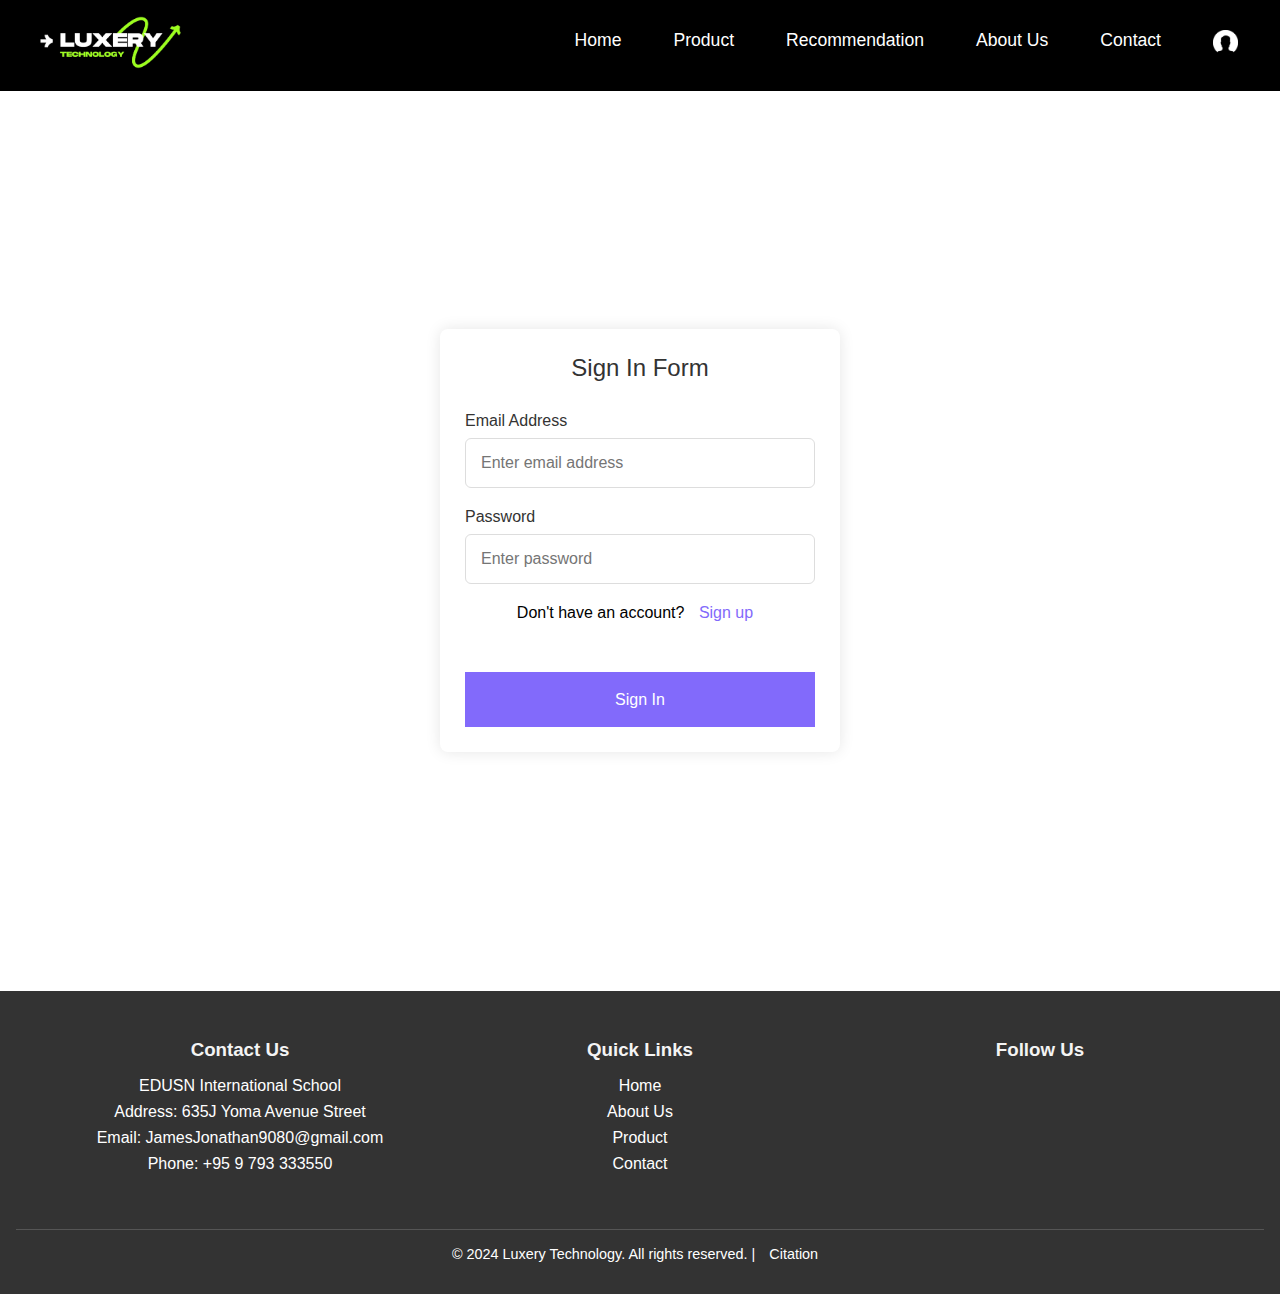
<file: signin.html>
<!DOCTYPE html>
<html lang="en">
<head>
    <meta charset="UTF-8">
    <meta name="viewport" content="width=device-width, initial-scale=1.0">
    <title>Sign In</title>
    <link rel="stylesheet" href="signin.css">
    <link rel="icon" type="image/png" href="Logo_main.png">
    <link rel="stylesheet" href="https://cdnjs.cloudflare.com/ajax/libs/font-awesome/6.5.2/css/all.min.css" integrity="sha512-SnH5WK+bZxgPHs44uWIX+LLJAJ9/2PkPKZ5QiAj6Ta86w+fsb2TkcmfRyVX3pBnMFcV7oQPJkl9QevSCWr3W6A==" crossorigin="anonymous" referrerpolicy="no-referrer" />
</head>
<body>

<nav class="navbar">
    <a href="index.html">
        <div class="brand-title">
            <img src="Logo_main.png" alt="Brand Logo" width="150px" style="margin-left: 10px;">
        </div>
    </a>
    <a href="javascript:void(0);" class="toggle-button" onclick="toggleMenu()">
        <span class="bar"></span>
        <span class="bar"></span>
        <span class="bar"></span>
    </a>
    <div class="navbar-links" id="navbar-links">
        <ul>
            <li><a href="index.html">Home</a></li>
            <li><a href="product.html">Product</a></li>
            <li><a href="recommend.html">Recommendation</a></li>
            <li><a href="aboutus.html">About Us</a></li>
            <li><a href="contact.html">Contact</a></li>
            <li><a href="signup.html"><img class="unknown" src="unknown.png" alt=""></a></li>
        </ul>
    </div>
</nav>

<div class="parent_container">
    <section class="container">
        <header>Sign In Form</header>
        <form action="#" class="form">
            <div class="input-box">
                <label for="email">Email Address</label>
                <input type="email" id="email" name="email" placeholder="Enter email address" required autocomplete="email" />
            </div>

            <div class="input-box">
                <label for="password">Password</label>
                <input type="password" id="password" name="password" placeholder="Enter password" required autocomplete="current-password" />
            </div>

            <div class="signup-link">
                <span>Don't have an account? <a href="signup.html">Sign up</a></span>
            </div>

            <div class="input-box">
                <button type="submit">Sign In</button>
            </div>
        </form>
    </section>
</div>

<footer class="footer">
  <div class="footer-container">
      <div class="footer-section">
          <h3>Contact Us</h3>
          <p>EDUSN International School</p>
          <p>Address: 635J Yoma Avenue Street</p>
          <p>Email: JamesJonathan9080@gmail.com</p>
          <p>Phone: +95 9 793 333550</p>
      </div>
      <div class="footer-section">
          <h3>Quick Links</h3>
          <ul>
             <li><a href="index.html">Home</a></li>
             <li><a href="aboutus.html">About Us</a></li>
              <li><a href="product.html">Product</a></li>
              <li><a href="contact.html">Contact</a></li>
          </ul>
      </div>
      <div class="footer-section">
          <h3>Follow Us</h3>
          <div class="social-icons">
              <a href="https://www.facebook.com/edusndigitaleducation"><i class="fab fa-facebook-f"></i></a>
              <a href="https://discord.gg/9jcwZYhy"><i class="fab fa-discord"></i></a>
              
          </div>
      </div>
  </div>
  <div class="footer-bottom">
      <p>&copy; 2024 Luxery Technology. All rights reserved. | <a href="https://www.canva.com/design/DAGF0kDLy4E/f4wLQ72rWtMc3LrUZW-h7w/edit?utm_content=DAGF0kDLy4E&utm_campaign=designshare&utm_medium=link2&utm_source=sharebutton" target="_blank">Citation</a></p>
  </div>
</footer>

</body>
</html>
</file>
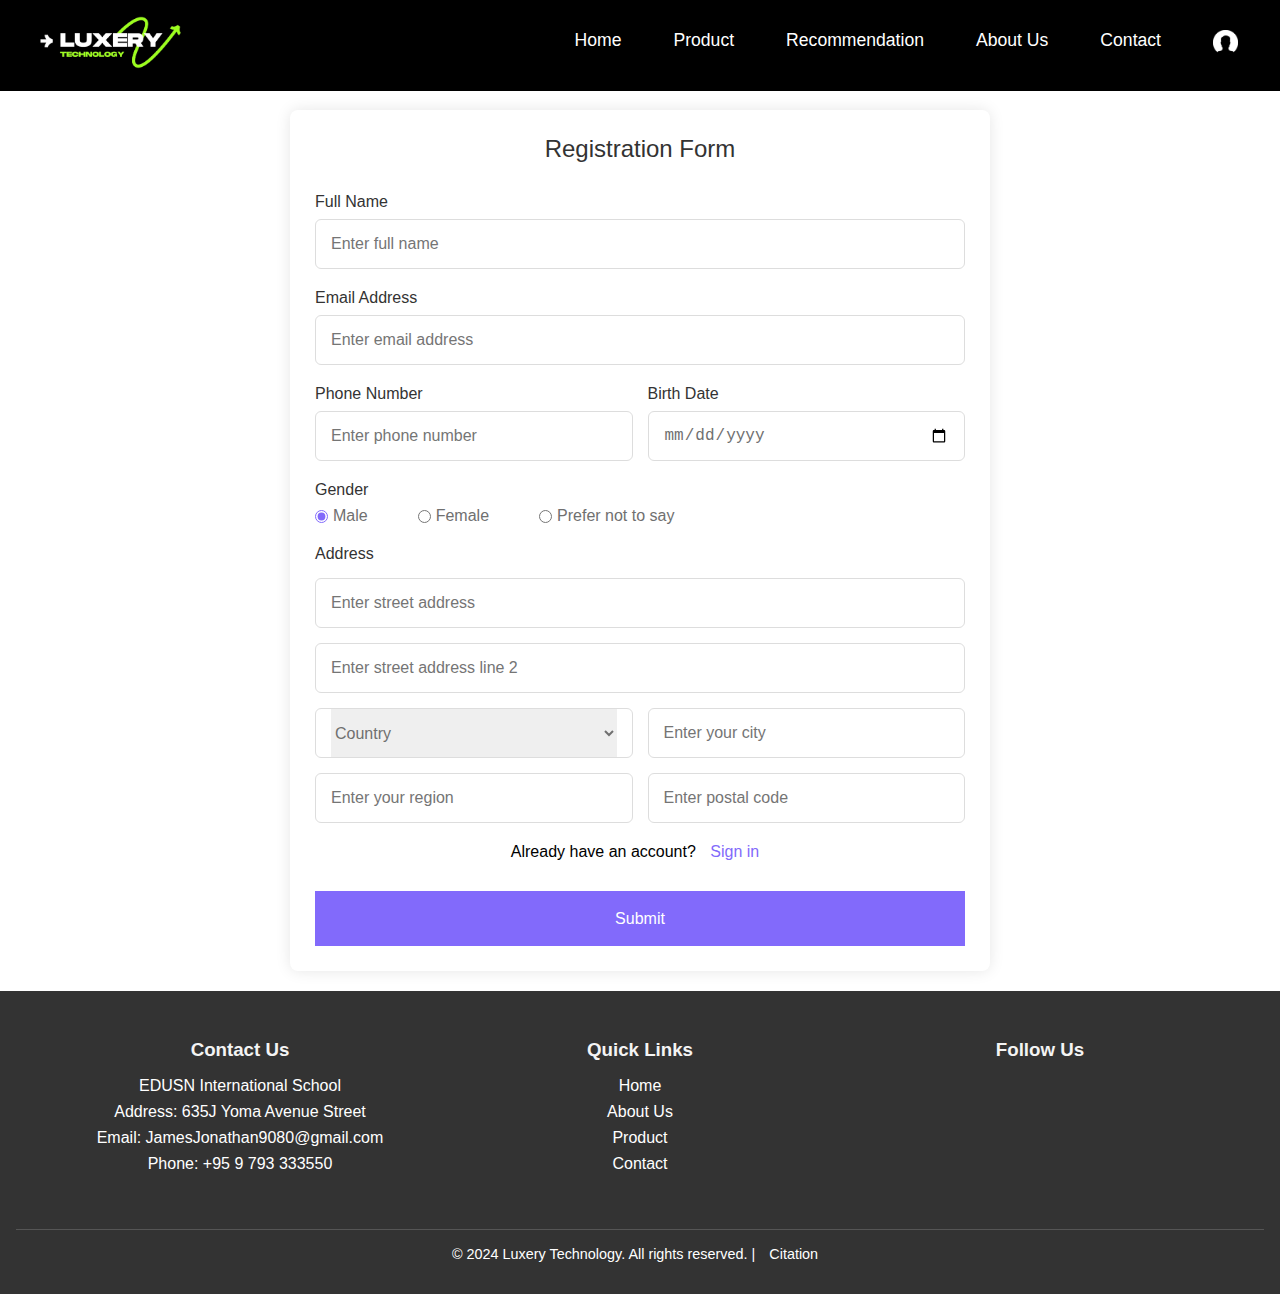
<file: signup.html>
<!DOCTYPE html>
<html lang="en">
<head>
    <meta charset="UTF-8">
    <meta name="viewport" content="width=device-width, initial-scale=1.0">
    <title>Signup</title>
    <link rel="stylesheet" href="signup.css">
    <link href="https://fonts.cdnfonts.com/css/earth-orbiter" rel="stylesheet">
    <style>@import url('https://fonts.cdnfonts.com/css/chalet-newyork');</style>
    <link href="https://fonts.cdnfonts.com/css/fatal-fighter" rel="stylesheet">
    <link href="https://fonts.cdnfonts.com/css/tilt-warp" rel="stylesheet">
    <link href="https://fonts.cdnfonts.com/css/marine-corps" rel="stylesheet">
    <link href="https://fonts.cdnfonts.com/css/cartoon-queen" rel="stylesheet">
    <link href="https://fonts.cdnfonts.com/css/lexend" rel="stylesheet">
    <link href="https://fonts.cdnfonts.com/css/nabla" rel="stylesheet">
    <link rel="icon" type="image/png" href="Logo_main.png">
    <link rel="stylesheet" href="https://cdnjs.cloudflare.com/ajax/libs/font-awesome/6.5.2/css/all.min.css" integrity="sha512-SnH5WK+bZxgPHs44uWIX+LLJAJ9/2PkPKZ5QiAj6Ta86w+fsb2TkcmfRyVX3pBnMFcV7oQPJkl9QevSCWr3W6A==" crossorigin="anonymous" referrerpolicy="no-referrer" />
</head>
<body>
    <nav class="navbar">
        <a href="index.html">
            <div class="brand-title">
                <img src="Logo_main.png" alt="Brand Logo" width="150px" style="margin-left: 10px;">
            </div>
        </a>
        <a href="javascript:void(0);" class="toggle-button" onclick="toggleMenu()">
            <span class="bar"></span>
            <span class="bar"></span>
            <span class="bar"></span>
        </a>
        <div class="navbar-links" id="navbar-links">
            <ul>
                <li><a href="index.html">Home</a></li>
                <li><a href="product.html">Product</a></li>
                <li><a href="recommend.html">Recommendation</a></li>
                <li><a href="aboutus.html">About Us</a></li>
                <li><a href="contact.html">Contact</a></li>
                <li><a href="signup.html"><img class="unknown" src="unknown.png" alt=""></a></li>
            </ul>
        </div>
    </nav>

    <script>
        function toggleMenu() {
            const navbarLinks = document.getElementById('navbar-links');
            navbarLinks.classList.toggle('active');
        }
    </script>

    <div class="parent_container">
        <section class="container">
            <header>Registration Form</header>
            <form action="#" class="form">
                <div class="input-box">
                    <label for="full-name">Full Name</label>
                    <input type="text" id="full-name" placeholder="Enter full name" required autocomplete="name">
                </div>

                <div class="input-box">
                    <label for="email">Email Address</label>
                    <input type="email" id="email" placeholder="Enter email address" required autocomplete="email">
                </div>

                <div class="column">
                    <div class="input-box">
                        <label for="phone">Phone Number</label>
                        <input type="tel" id="phone" placeholder="Enter phone number" required autocomplete="tel">
                    </div>
                    <div class="input-box">
                        <label for="birth-date">Birth Date</label>
                        <input type="date" id="birth-date" placeholder="Enter birth date" required autocomplete="bday">
                    </div>
                </div>

                <div class="gender-box">
                    <h3>Gender</h3>
                    <div class="gender-option">
                        <div class="gender">
                            <input type="radio" id="check-male" name="gender" checked />
                            <label for="check-male">Male</label>
                        </div>
                        <div class="gender">
                            <input type="radio" id="check-female" name="gender" />
                            <label for="check-female">Female</label>
                        </div>
                        <div class="gender">
                            <input type="radio" id="check-other" name="gender" />
                            <label for="check-other">Prefer not to say</label>
                        </div>
                    </div>
                </div>

                <div class="input-box address">
                    <label for="address1">Address</label>
                    <input type="text" id="address1" placeholder="Enter street address" required autocomplete="street-address">
                    <input type="text" id="address2" placeholder="Enter street address line 2" autocomplete="address-line2">
                    <div class="column">
                        <div class="select-box">
                            <select id="country" required autocomplete="country">
                                <option hidden>Country</option>
                                <option>America</option>
                                <option>Japan</option>
                                <option>Myanmar</option>
                                <option>Thailand</option>
                            </select>
                        </div>
                        <input type="text" id="city" placeholder="Enter your city" required autocomplete="address-level2">
                    </div>
                    <div class="column">
                        <input type="text" id="region" placeholder="Enter your region" required autocomplete="address-level1">
                        <input type="number" id="postal-code" placeholder="Enter postal code" required autocomplete="postal-code">
                    </div>
                </div>

                <div class="signin-link">
                    <span>Already have an account? <a href="signin.html">Sign in</a></span>
                </div>
                <button type="submit">Submit</button>
            </form>
        </section>
    </div>

    <footer class="footer">
        <div class="footer-container">
            <div class="footer-section">
                <h3>Contact Us</h3>
                <p>EDUSN International School</p>
                <p>Address: 635J Yoma Avenue Street</p>
                <p>Email: JamesJonathan9080@gmail.com</p>
                <p>Phone: +95 9 793 333550</p>
            </div>
            <div class="footer-section">
                <h3>Quick Links</h3>
                <ul>
                    <li><a href="index.html">Home</a></li>
                    <li><a href="aboutus.html">About Us</a></li>
                    <li><a href="product.html">Product</a></li>
                    <li><a href="contact.html">Contact</a></li>
                </ul>
            </div>
            <div class="footer-section">
                <h3>Follow Us</h3>
                <div class="social-icons">
                    <a href="https://www.facebook.com/edusndigitaleducation"><i class="fab fa-facebook-f"></i></a>
                    <a href="https://discord.gg/9jcwZYhy"><i class="fab fa-discord"></i></a>
                </div>
            </div>
        </div>
        <div class="footer-bottom">
            <p>&copy; 2024 Luxery Technology. All rights reserved. | <a href="https://www.canva.com/design/DAGF0kDLy4E/f4wLQ72rWtMc3LrUZW-h7w/edit?utm_content=DAGF0kDLy4E&utm_campaign=designshare&utm_medium=link2&utm_source=sharebutton" target="_blank">Citation</a></p>
        </div>
    </footer>

    <script>
        function toggleMenu() {
            const navbarLinks = document.getElementById('navbar-links');
            navbarLinks.classList.toggle('active');
        }
    </script>
</body>
</html>
</file>
<file: style.css>
@import url('https://fonts.cdnfonts.com/css/found-my-way-out');

*{
    margin: 0;
    padding: 0;
    box-sizing: border-box;
}

.unknown{
    width: 25px;
}

body {
    font-family: Arial, sans-serif;
}

.navbar {
    display: flex;
    justify-content: space-between;
    align-items: center;
    background-color: black;
    padding: 1rem;
}

.brand-title {
    font-size: 1.5rem;
    color: white;
}

.navbar-links ul {
    display: flex;
    list-style: none;
    font-family: 'Lexend', sans-serif;
}

.navbar-links li {
    margin: 0 1rem;
}

.navbar-links a {
    color: white;
    text-decoration: none;
    font-size: 1.1rem;
}

.toggle-button {
    display: none;
    flex-direction: column;
    cursor: pointer;
}

.toggle-button .bar {
    width: 25px;
    height: 3px;
    background-color: white;
    margin: 4px 0;
}


@media (max-width: 768px) {
    .navbar-links {
        display: none;
        width: 100%;
    }

    .navbar-links ul {
        flex-direction: column;
        width: 100%;
    }

    .navbar-links li {
        text-align: center;
        margin: 1rem 0;
    }

    .navbar-links.active {
        display: flex;
    }

    .toggle-button {
        display: flex;
    }

    .border_1{
        position: absolute;
        width: 130px;
    }
}

.header {
    background-color: black;
    color: white;
    padding: 1rem;
    text-align: center;
}

.main-content {
    display: flex;
    flex-wrap: wrap;
    justify-content: space-around;
    padding: 2rem;
}

.content-box {
    background-color: #f4f4f4;
    margin: 1rem;
    padding: 2rem;
    flex: 1 1 30%;
    box-shadow: 0 0 10px rgba(0, 0, 0, 0.1);
    min-width: 250px;
}

@media (max-width: 768px) {
    .main-content {
        flex-direction: column;
        align-items: center;
    }

    .content-box {
        flex: 1 1 100%;
        max-width: 500px;
    }
}

.main-content_1 {
    display: flex;
    flex-wrap: wrap;
    justify-content: space-between;
    align-items: center;
    padding: 2rem;
    margin-top: 50px;
    margin-bottom: 50px;
}

.text-content {
    flex: 1;
    min-width: 300px;
    padding: 1rem;
}

.text-content h1 {
    margin-bottom: 1rem;  
    font-family: 'Cartoon Queen', sans-serif;
    font-size: 4rem;    
    font-weight: 100;
}

.text-content p {
    margin-bottom: 1.5rem;
}

.text-content button {
    padding: 0.5rem 1rem;
    background-color: #333;
    color: white;
    border: none;
    cursor: pointer;
    transition: ease 0.2s;
}

.text-content button:hover {
    background-color: rgb(140, 255, 0);
    color: black;
}

.image-content {
    flex: 1;
    min-width: 300px;
    padding: 1rem;
    text-align: center;
}

.image-content img {
    max-width: 100%;
    height: auto;
}

.footer {
    background-color: #333;
    color: white;
    text-align: center;
    padding: 1rem;
}

@media (max-width: 768px) {
    .main-content {
        flex-direction: column;
        align-items: center;
    }

    .text-content h1 {
        font-size: 3rem;    
    }

    .text-content p{
        font-size: 15px;
    }

    .text-content,
    .image-content {
        min-width: 100%;
    }
}

/* ///////////////// */

.main-content_3 {
    display: flex;
    flex-wrap: wrap;
    justify-content: space-between;
    align-items: center;
    padding: 3rem;
}

.text-content_3 {
    flex: 1;
    min-width: 300px;
    padding: 1rem;
}

.text-content_3 h1 {
    margin-bottom: 1rem;
}

.text-content_3 p {
    margin-bottom: 1.5rem;
}

.text-content_3 button {
    padding: 0.5rem 1rem;
    background-color: #333;
    color: white;
    border: none;
    cursor: pointer;
}

.text-content_3 button:hover {
    background-color: #555;
}

.image-content_3 {
    flex: 1;
    min-width: 300px;
    padding: 1rem;
    text-align: center;
}

.image-content_3 img {
    max-width: 100%;
    height: auto;
}

.section-title_3 {
    margin-bottom: 2rem;
    color: white;
}

.circle-container_3 {
    display: flex;
    flex-wrap: wrap;
    justify-content: center;
    align-items: center;
    gap: 3rem;
}

.circle_3 {
    color: white;
    width: 500px;
    height: 270px;
    background-color: white;
    border-radius: 10px;
    cursor: pointer;
}

.circle_3 h1{
    font-family: 'Tilt Warp', sans-serif;
    text-transform: uppercase;      
    font-weight: 100;   
    width: 100%;        
    margin-top: 110px;    
    font-size: 2rem;
    letter-spacing: 3px;   
    opacity: 0;
    transition: ease-in-out 0.2s;                    
}

.pic_3{
    background-image: linear-gradient(rgba(0, 0, 0, 0.1),rgba(0, 0, 0, 0.1)),url(Explore_1.jpg);
    background-position: center;
    background-repeat: no-repeat;
    background-size: cover;
    transition: ease-in-out 0.2s;
    border: 1px solid black;
}

.pic_3:hover{
    background-image: linear-gradient(rgba(0, 0, 0, 0.6),rgba(0, 0, 0, 0.6)),url(Explore_1.jpg);
    opacity: 1;
    border: 1px solid cyan;
    background-position: center;
    background-repeat: no-repeat;
    background-size: cover;
}

.pic_3:hover h1{
    opacity: 1;
}

.sec_a:hover{
    color: cyan;
    letter-spacing: 5px;
}

.pic_4{
    background-image: linear-gradient(rgba(0, 0, 0, 0.1),rgba(0, 0, 0, 0.1)),url(Explore_2.jpg);
    background-position: center;
    background-repeat: no-repeat;
    background-size: cover;
    transition: ease-in-out 0.2s;
    border: 1px solid black;
}

.pic_4:hover{
    background-image: linear-gradient(rgba(0, 0, 0, 0.6),rgba(0, 0, 0, 0.6)),url(Explore_2.jpg);
    border: 1px solid cyan;
    background-position: center;
    background-repeat: no-repeat;
    background-size: cover;
}

.pic_4:hover h1{
    opacity: 1;
}

.sec_b:hover{
    color: cyan;
    letter-spacing: 5px;
}

.pic_5{
    background-image: linear-gradient(rgba(0, 0, 0, 0.1),rgba(0, 0, 0, 0.1)),url(Explore_3.jpg);
    background-position: center;
    background-repeat: no-repeat;
    background-size: cover;
    transition: ease-in-out 0.2s;
    border: 1px solid black;
}

.pic_5:hover{
    background-image: linear-gradient(rgba(0, 0, 0, 0.6),rgba(0, 0, 0, 0.6)),url(Explore_3.jpg);
    border: 1px solid  rgb(140, 255, 0);
    background-position: center;
    background-repeat: no-repeat;
    background-size: cover;
}

.pic_5:hover h1{
    opacity: 1;
}

.sec_c:hover{
    color: rgb(140, 255, 0);
    letter-spacing: 5px;
}

.pic_6{
    background-image: linear-gradient(rgba(0, 0, 0, 0.1),rgba(0, 0, 0, 0.1)),url(Explore_4.jpg);
    background-position: center;
    background-repeat: no-repeat;
    background-size: cover;
    transition: ease-in-out 0.2s;
    border: 1px solid black;
}

.pic_6:hover{
    background-image: linear-gradient(rgba(0, 0, 0, 0.6),rgba(0, 0, 0, 0.6)),url(Explore_4.jpg);
    border: 1px solid  rgb(140, 255, 0);;
    background-position: center;
    background-repeat: no-repeat;
    background-size: cover;
} 

.pic_6:hover h1{
    opacity: 1;
}

.sec_d:hover{
    color: rgb(140, 255, 0);
    letter-spacing: 5px;
}

.second-content_3 {
    text-align: center;
    padding-top: 4rem;
    padding-bottom: 4.8rem;
    background-color: black;
}

.border_1{
    position: absolute;
    width: 170px;
}

.border_2{
    position: absolute;
    width: 170px;
    right: 0;
}

.spec_design{
    font-family: 'Fatal Fighter', sans-serif;
    color: rgb(0, 242, 255);
    font-size: 2rem;
    margin-right: 100px;
    font-weight: 100px;
    letter-spacing: 10px;
}

.spec_design2{
    font-family: 'Earth Orbiter', sans-serif;
    color: rgb(140, 255, 0);
    font-size: 3rem;
}

.spec_design3{
    font-family: 'Fatal Fighter', sans-serif;
    color: rgb(255, 255, 0);
    font-size: 3rem;
    font-weight: 100;
}

@media (max-width: 768px) {

    .circle-container_3 {
        gap: 2rem;
    }

    .circle_3 h1{
        font-size: 1rem;
        margin-top: 75px; 
        opacity: 1;         
        letter-spacing: 5px;
    }

    .circle_3{
        width: 300px;
        height: 170px;
    }

    .pic_3{
        background-image: linear-gradient(rgba(0, 0, 0, 0.6),rgba(0, 0, 0, 0.6)),url(Explore_1.jpg);
        opacity: 1;
        border: 1px solid cyan;
        color: white;
        transition: ease-in-out 0.1s;
    }

    .pic_3:hover h1{
        color: white;
    }
    
    .pic_3:hover{
        border: 1px solid white;
    }

    .pic_4{
        background-image: linear-gradient(rgba(0, 0, 0, 0.6),rgba(0, 0, 0, 0.6)),url(Explore_2.jpg);
        opacity: 1;
        border: 1px solid cyan;
        color: white;
        transition: ease-in-out 0.1s;
    }

    .pic_4:hover h1{
        color: white;
    }

    .pic_4:hover{
        border: 1px solid white;
    }

    .pic_5{
        background-image: linear-gradient(rgba(0, 0, 0, 0.6),rgba(0, 0, 0, 0.6)),url(Explore_3.jpg);
        opacity: 1;
        border: 1px solid rgb(140, 255, 0);
        color: white;
        transition: ease-in-out 0.1s;
    }

    .pic_5:hover h1{
        color: white;
    }

    .pic_5:hover{
        border: 1px solid white;
    }

    .pic_6{
        background-image: linear-gradient(rgba(0, 0, 0, 0.6),rgba(0, 0, 0, 0.6)),url(Explore_4.jpg);
        opacity: 1;
        border: 1px solid rgb(140, 255, 0);
        color: white;
        transition: ease-in-out 0.1s;
    }

    .pic_6:hover h1{
        color: white;
    }

    .pic_6:hover{
        border: 1px solid white;
    }

    .main-content {
        flex-direction: column;
        align-items: center;
    }

    .border_1{
        position: absolute;
        width: 130px;
    }
    
    .border_2{
        position: absolute;
        width: 130px;
        right: 0;
    }

    .text-content,
    .image-content {
        min-width: 100%;
    }

    .second-content_3 {
        text-align: center;
        padding-top: 4rem;
        padding-bottom: 3.35rem;
        background-color: black;
    }

    .spec_design{
        font-family: 'Fatal Fighter', sans-serif;
        color: rgb(0, 242, 255);
        font-size: 1rem;
        margin-right: 13px;
    }
    
    .spec_design2{
        font-family: 'Earth Orbiter', sans-serif;
        color: rgb(140, 255, 0);
        font-size: 1.5rem;
    }
    
    .spec_design3{
        font-family: 'Earth Orbiter Engraved', sans-serif;
        color: rgb(255, 255, 0);
        font-size: 2rem;
        font-family: 'Fatal Fighter', sans-serif;
    }

    .the_pg2{
        font-size: 12px;
    }
}

.content-section {
    max-width: 1000px;
    margin: 0 auto;
}

.section-title {
    width: 100%;
    text-align: center;
    margin-bottom: 2rem;
    font-size: 3rem;
}

.abu_1{
    font-family: 'Cartoon Queen', sans-serif;
    font-weight: 100;
    text-decoration: wavy;
}

.top-content {
    display: flex;
    flex-wrap: wrap;
    justify-content: space-between;
    align-items: center;
    margin-bottom: 2rem;
}

.image-container {
    flex: 1;
    min-width: 300px;
    padding: 1rem;
    text-align: center;
}

.image-container img {
    max-width: 100%;
    height: auto;
}

.text-container {
    flex: 1;
    min-width: 300px;
    padding: 1rem;
}

.bottom-content {
    text-align: center;
    margin-top: 2rem;
}

.bottom-content p {
    margin-bottom: 1rem;
}

.last_click{
    padding: 0.5rem 1rem;
    background-color: #333;
    color: white;
    border: none;
    cursor: pointer;
    transition: ease 0.2s;
}

.last_click:hover {
    background-color: rgb(153, 0, 255);
}

@media (max-width: 768px) {
    .top-content {
        flex-direction: column;
    }

    .image-container,
    .text-container {
        min-width: 100%;
        text-align: center;
    }

    .coop_1{
        width: 250px;
    }

    .abu_1{
        font-family: 'Cartoon Queen', sans-serif;
        font-weight: 100;
        text-decoration: wavy;
        font-size: 2rem;
    }

    .abu_p_1{
        padding-left: 20px;
        padding-right: 20px;
        font-size: 12px;
        text-align: left;
    }
}

.footer {
    background-color: #333;
    color: white;
    padding: 2rem 1rem;
    text-align: center;
    width: 100%;
}

.footer-container {
    display: flex;
    flex-wrap: wrap;
    justify-content: space-between;
    max-width: 1200px;
    margin: 0 auto;
}

.footer-section {
    flex: 1;
    min-width: 250px;
    margin: 1rem 0;
}

.footer-section h3 {
    margin-bottom: 1rem;
    color: #f4f4f4;
}

.footer-section p,
.footer-section ul {
    margin-bottom: 0.5rem;
}

.footer-section ul {
    list-style: none;
    padding: 0;
}

.footer-section ul li {
    margin-bottom: 0.5rem;
}

.footer-section ul li a {
    color: white;
    text-decoration: none;
    transition: color 0.3s;
}

.footer-section ul li a:hover {
    color: #ddd;
}

.social-icons {
    display: flex;
    justify-content: center;
    gap: 1rem;
}

.social-icons a {
    display: inline-block;
    width: 24px;
    height: 24px;
}

.footer-bottom {
    margin-top: 2rem;
    border-top: 1px solid #555;
    padding-top: 1rem;
    font-size: 0.9rem;
    width: 100%;
}

@media (max-width: 768px) {
    .footer-container {
        flex-direction: column;
        align-items: center;
    }

    .footer-section {
        text-align: center;
    }
}
a {
    text-decoration: none;
    color: inherit;
    margin: 0 10px;
}

a .fa-facebook-f:before {
    content: '\f39e'; /* Font Awesome Unicode for Facebook */
}

a .fa-twitter:before {
    content: '\f099'; /* Font Awesome Unicode for Twitter */
}

a .fa-instagram:before {
    content: '\f16d'; /* Font Awesome Unicode for Instagram */
}

a .fa-linkedin-in:before {
    content: '\f0e1'; /* Font Awesome Unicode for LinkedIn */
}

.fa {
    font-family: 'Font Awesome 5 Free';
    font-weight: 900; 
    font-size: 24px; 
    display: inline-block;
}
</file>
<file: aboutus.css>
* {
    margin: 0;
    padding: 0;
    box-sizing: border-box;
}

.unknown{
    width: 25px;
}

body {
    font-family: Arial, sans-serif;
}

.navbar {
    display: flex;
    justify-content: space-between;
    align-items: center;
    background-color: black;
    padding: 1rem;
}

.brand-title {
    font-size: 1.5rem;
    color: white;
}

.navbar-links ul {
    display: flex;
    list-style: none;
    font-family: 'Lexend', sans-serif;
}

.navbar-links li {
    margin: 0 1rem;
}

.navbar-links a {
    color: white;
    text-decoration: none;
    font-size: 1.1rem;
}

.toggle-button {
    display: none;
    flex-direction: column;
    cursor: pointer;
}

.toggle-button .bar {
    width: 25px;
    height: 3px;
    background-color: white;
    margin: 4px 0;
}


@media (max-width: 768px) {
    .navbar-links {
        display: none;
        width: 100%;
    }

    .navbar-links ul {
        flex-direction: column;
        width: 100%;
    }

    .navbar-links li {
        text-align: center;
        margin: 1rem 0;
    }

    .navbar-links.active {
        display: flex;
    }

    .toggle-button {
        display: flex;
    }

    .border_1{
        position: absolute;
        width: 130px;
    }
}

.responsive-section {
    width: 100%;
    padding: 2rem;
    background-color: white;
    box-shadow: 0 2px 10px rgba(0, 0, 0, 0.1);
    border-radius: 10px;
    margin: 2rem auto;
    max-width: 1200px;
}

.responsive-section h1 {
    font-size: 2rem;
    text-align: center;
    margin-bottom: 1.5rem;
    color: #333;
}

.flex-container {
    display: flex;
    align-items: center;
    gap: 2rem;
}

.flex-container img {
    width: 300px;
    height: auto;
    border-radius: 10px;
    box-shadow: 0 2px 5px rgba(0, 0, 0, 0.1);
}

.content {
    flex: 1;
}

.content p {
    font-size: 1.2rem;
    color: #666;
}

@media (max-width: 768px) {
    .flex-container {
        flex-direction: column;
        text-align: center;
    }

    .flex-container img {
        width: 100%;
        max-width: 300px;
    }

    .content p {
        font-size: 1rem;
    }
}

.responsive-section {
    width: 100%;
    padding: 2rem;
    background-color: white;
    box-shadow: 0 2px 10px rgba(0, 0, 0, 0.1);
    border-radius: 10px;
    margin: 2rem auto;
    max-width: 1200px;
}

.responsive-section h1 {
    font-size: 2rem;
    text-align: center;
    margin-bottom: 1.5rem;
    color: #333;
}

.flex-container {
    display: flex;
    align-items: center;
    gap: 2rem;
    flex-wrap: wrap;
}

.flex-container img {
    width: 300px;
    height: auto;
    border-radius: 10px;
    box-shadow: 0 2px 5px rgba(0, 0, 0, 0.1);
}

.content {
    flex: 1;
}

.content p {
    font-size: 1.2rem;
    color: #666;
}

@media (max-width: 768px) {
    .flex-container {
        flex-direction: column;
        text-align: center;
    }

    .flex-container img {
        width: 100%;
        max-width: 300px;
    }

    .content p {
        font-size: 1rem;
    }
}

.flex-container {
    display: flex;
    flex-wrap: wrap;
    gap: 2rem;
    justify-content: center;
}

.flexbox {
    flex: 1 1 calc(25% - 2rem);
    display: flex;
    flex-direction: column;
    align-items: center;
    background-color: white;
    border-radius: 10px;
    box-shadow: 0 2px 10px rgba(0, 0, 0, 0.1);
    padding: 1rem;
    margin: 1rem;
    max-width: 300px;
    text-align: center;
}

.flexbox img {
    width: 100%;
    height: auto;
    border-radius: 10px;
    box-shadow: 0 2px 5px rgba(0, 0, 0, 0.1);
    margin-bottom: 1rem;
}

.flexbox h1 {
    font-size: 1.5rem;
    color: #333;
    margin-top: 1rem;
}

@media (max-width: 768px) {
    .flexbox {
        flex: 1 1 calc(50% - 2rem);
    }
}

@media (max-width: 480px) {
    .flexbox {
        flex: 1 1 100%;
    }
}
.footer {
    background-color: #333;
    color: white;
    padding: 2rem 1rem;
    text-align: center;
    width: 100%;
}

.footer-container {
    display: flex;
    flex-wrap: wrap;
    justify-content: space-between;
    max-width: 1200px;
    margin: 0 auto;
}

.footer-section {
    flex: 1;
    min-width: 250px;
    margin: 1rem 0;
}

.footer-section h3 {
    margin-bottom: 1rem;
    color: #f4f4f4;
}

.footer-section p,
.footer-section ul {
    margin-bottom: 0.5rem;
}

.footer-section ul {
    list-style: none;
    padding: 0;
}

.footer-section ul li {
    margin-bottom: 0.5rem;
}

.footer-section ul li a {
    color: white;
    text-decoration: none;
    transition: color 0.3s;
}

.footer-section ul li a:hover {
    color: #ddd;
}

.social-icons {
    display: flex;
    justify-content: center;
    gap: 1rem;
}

.social-icons a {
    display: inline-block;
    width: 24px;
    height: 24px;
}

.footer-bottom {
    margin-top: 2rem;
    border-top: 1px solid #555;
    padding-top: 1rem;
    font-size: 0.9rem;
    width: 100%;
}

@media (max-width: 768px) {
    .footer-container {
        flex-direction: column;
        align-items: center;
    }

    .footer-section {
        text-align: center;
    }
}
a {
    text-decoration: none;
    color: inherit;
    margin: 0 10px;
}

a .fa-facebook-f:before {
    content: '\f39e'; /* Font Awesome Unicode for Facebook */
}

a .fa-twitter:before {
    content: '\f099'; /* Font Awesome Unicode for Twitter */
}

a .fa-instagram:before {
    content: '\f16d'; /* Font Awesome Unicode for Instagram */
}

a .fa-linkedin-in:before {
    content: '\f0e1'; /* Font Awesome Unicode for LinkedIn */
}

.fa {
    font-family: 'Font Awesome 5 Free';
    font-weight: 900; 
    font-size: 24px; 
    display: inline-block;
}

.flex-container {
    display: flex;
    justify-content: space-around;
}

.flexbox {
    text-align: center;
    margin: 10px;
    transition: transform 0.3s ease-in-out;
}

.flexbox:hover {
    transform: scale(1.1);
}

.flexbox img {
    width: 300px;
}
</file>
<file: contact.css>
/* General Styles */
* {
  margin: 0;
  padding: 0;
  box-sizing: border-box;
}

.unknown{
  width: 25px;
}

body {
  font-family: 'Chalet-NewYork', sans-serif;
  margin: 0;
  padding: 0;
  box-sizing: border-box;
}

.navbar {
  display: flex;
  justify-content: space-between;
  align-items: center;
  background-color: black;
  padding: 1rem;
}

.brand-title {
  font-size: 1.5rem;
  color: white;
}

.navbar-links ul {
  display: flex;
  list-style: none;
  font-family: 'Lexend', sans-serif;
}

.navbar-links li {
  margin: 0 1rem;
}

.navbar-links a {
  color: white;
  text-decoration: none;
  font-size: 1.1rem;
}

.toggle-button {
  display: none;
  flex-direction: column;
  cursor: pointer;
}

.toggle-button .bar {
  width: 25px;
  height: 3px;
  background-color: white;
  margin: 4px 0;
}

@media (max-width: 768px) {
  .navbar-links {
      display: none;
      width: 100%;
  }

  .navbar-links ul {
      flex-direction: column;
      width: 100%;
  }

  .navbar-links li {
      text-align: center;
      margin: 1rem 0;
  }

  .navbar-links.active {
      display: flex;
  }

  .toggle-button {
      display: flex;
  }

  .border_1{
      position: absolute;
      width: 130px;
  }
}

.contact-main {
  padding: 20px;
  text-align: center;
}

.contact-container {
  display: flex;
  flex-wrap: wrap;
  justify-content: center;
  align-items: flex-start;
  margin-top: 20px;
}

.contact-form, .contact-details {
  flex: 1 1 300px;
  margin: 10px;
  padding: 20px;
  border: 1px solid #ccc;
  border-radius: 5px;
  box-shadow: 0 0 10px rgba(0,0,0,0.1);
}

.contact-form form {
  display: flex;
  flex-direction: column;
}

.contact-form label {
  margin-bottom: 5px;
  font-weight: bold;
}

.contact-form input, .contact-form textarea {
  margin-bottom: 10px;
  padding: 10px;
  border: 1px solid #ccc;
  border-radius: 5px;
}

.contact-form button {
  padding: 10px;
  border: none;
  border-radius: 5px;
  background-color: #333;
  color: white;
  cursor: pointer;
}

.contact-form button:hover {
  background-color: #555;
}

.contact-details h2 {
  margin-top: 0;
}

.footer {
  background-color: #333;
  color: white;
  padding: 2rem 1rem;
  text-align: center;
  width: 100%;
}

.footer-container {
  display: flex;
  flex-wrap: wrap;
  justify-content: space-between;
  max-width: 1200px;
  margin: 0 auto;
}

.footer-section {
  flex: 1;
  min-width: 250px;
  margin: 1rem 0;
}

.footer-section h3 {
  margin-bottom: 1rem;
  color: #f4f4f4;
}

.footer-section p,
.footer-section ul {
  margin-bottom: 0.5rem;
}

.footer-section ul {
  list-style: none;
  padding: 0;
}

.footer-section ul li {
  margin-bottom: 0.5rem;
}

.footer-section ul li a {
  color: white;
  text-decoration: none;
  transition: color 0.3s;
}

.footer-section ul li a:hover {
  color: #ddd;
}

.social-icons {
  display: flex;
  justify-content: center;
  gap: 1rem;
}

.social-icons a {
  display: inline-block;
  width: 24px;
  height: 24px;
}

.footer-bottom {
  margin-top: 2rem;
  border-top: 1px solid #555;
  padding-top: 1rem;
  font-size: 0.9rem;
  width: 100%;
}

@media (max-width: 768px) {
  .footer-container {
      flex-direction: column;
      align-items: center;
  }

  .footer-section {
      text-align: center;
  }
}

a {
  text-decoration: none;
  color: inherit;
  margin: 0 10px;
}

a .fa-facebook-f:before {
  content: '\f39e'; /* Font Awesome Unicode for Facebook */
}

a .fa-twitter:before {
  content: '\f099'; /* Font Awesome Unicode for Twitter */
}

a .fa-instagram:before {
  content: '\f16d'; /* Font Awesome Unicode for Instagram */
}

a .fa-linkedin-in:before {
  content: '\f0e1'; /* Font Awesome Unicode for LinkedIn */
}

.fa {
  font-family: 'Font Awesome 5 Free';
  font-weight: 900;
  font-size: 24px;
  display: inline-block;
}
</file>
<file: product.css>
* {
    margin: 0;
    padding: 0;
    box-sizing: border-box;
}

.unknown{
    width: 25px;
}

body {
    font-family: Arial, sans-serif;
}

.navbar {
    display: flex;
    justify-content: space-between;
    align-items: center;
    background-color: black;
    padding: 1rem;
}

.brand-title {
    font-size: 1.5rem;
    color: white;
}

.navbar-links ul {
    display: flex;
    list-style: none;
    font-family: 'Lexend', sans-serif;
}

.navbar-links li {
    margin: 0 1rem;
}

.navbar-links a {
    color: white;
    text-decoration: none;
    font-size: 1.1rem;
}

.toggle-button {
    display: none;
    flex-direction: column;
    cursor: pointer;
}

.toggle-button .bar {
    width: 25px;
    height: 3px;
    background-color: white;
    margin: 4px 0;
}


@media (max-width: 768px) {
    .navbar-links {
        display: none;
        width: 100%;
    }

    .navbar-links ul {
        flex-direction: column;
        width: 100%;
    }

    .navbar-links li {
        text-align: center;
        margin: 1rem 0;
    }

    .navbar-links.active {
        display: flex;
    }

    .toggle-button {
        display: flex;
    }

    .border_1{
        position: absolute;
        width: 130px;
    }
}

.first_container{
    background-color: white;
    padding-bottom: 50px;
}

header {
    margin-top: 50px;
    font-weight: 1000;
    font-family: 'Earth Orbiter', sans-serif;
    text-align: center;
    padding: 1rem 0;
}

.product-page {
    display: flex;
    flex-wrap: wrap;
    justify-content: center;
    padding: 1rem;
    gap: 4rem;
}

.product {
    background-color: white;
    border: 2px solid black;
    overflow: hidden;
    max-width: 300px;
    text-align: center;
    padding: 2rem;
    transition: 0.3s ease;
}

.product img {
    max-width: 100%;
    height: auto;
    border-bottom: 1px solid #eee;
    padding-bottom: 1rem;
    margin-bottom: 1rem;
}

.product h2 {
    font-size: 1.5rem;
    margin-bottom: 0.5rem;
}

.product p {
    font-size: 1.2rem;
    color: #888;
    margin-bottom: 1rem;
}

.product button {
    background-color: #333;
    color: white;
    padding: 0.5rem 1rem;
    border: none;
    border-radius: 5px;
    cursor: pointer;
    transition: background-color 0.3s ease;
}

.product button:hover {
    background-color: rgb(140, 255, 0);
    color: black;
}

.product:hover {
    background-color: rgb(235, 235, 235);
}

@media (max-width: 768px) {
    .product-page {
        flex-direction: column;
        align-items: center;
    }

    .product {
        padding: 1rem;
    }
}


.centered-section {
    width: 100%;
    height: 50vh;
    display: flex;
    flex-direction: column;
    justify-content: center;
    align-items: center;
    text-align: center;
    background-color: black;
    padding: 2rem;
}

.centered-section h1 {
    font-family: 'ROG LyonsType', sans-serif;
    margin-bottom: 1rem;
    font-size: 2rem;
    color: white;
}

.arrival{
    font-size: 3rem;
    color: rgb(255, 0, 0);
}

.centered-section p {
    font-family: 'ROG LyonsType', sans-serif;
    margin-bottom: 1.5rem;
    font-size: 1.2rem;
    color: white;
}

.absolute_border{
    position: absolute;
    width: 250px;
}

.absolute_border2{
    position: absolute;
    width: 300px;
    right: 0;
}

.animated-button {
    font-family: 'ROG LyonsType', sans-serif;
    padding: 0.75rem 1.5rem;
    font-size: 1rem;
    color: white;
    background-color: red;
    border: none;
    cursor: pointer;
    transition: background-color 0.3s ease, transform 0.3s ease;
}

.animated-button:hover {
    background-color: white;
    color: red;
    transform: scale(1.1);
}

@media (max-width: 1278px) {
    .centered-section {
        padding: 1rem;
    }

    .centered-section h1 {
        font-size: 1.3rem;
    }

    .centered-section p {
        font-size: 1rem;
    }

    .arrival{
        font-size: 2rem;
        color: rgb(255, 0, 0);
    }
}

@media (max-width: 768px) {
    .centered-section {
        padding: 1rem;
    }

    .centered-section h1 {
        font-size: 1.2rem;
    }

    .centered-section p {
        font-size: 0.7rem;
    }

    .arrival{
        font-size: 1.5rem;
        color: rgb(255, 0, 0);
    }

    .animated-button {
        padding: 0.5rem 1rem;
        font-size: 0.9rem;
    }

    .absolute_border{
        position: absolute;
        width: 150px;
    }
}

/* --------------------------- */

.arrival_2{
    font-family: 'ROG LyonsType', sans-serif;
}

.line{
    width: 40%;
    height: 5px;
    background: red;
}

.extra_lining{
    padding: 50px;
    background-color: white;
    width: 100%;
    display: flex;
    justify-content: center;
    align-items: center;
}

.extra_lining h1{
}

.container_extra {
    font-family: 'ROG LyonsType', sans-serif;
    color: white;
    background-color: white;
    display: flex;
    flex-wrap: wrap;
    gap: 2rem;
    justify-content: center;
    padding: 2rem;
}

.flexbox_extra {
    display: flex;
    flex: 1 1 calc(33.333% - 2rem);
    background-color: black;
    border-radius: 5px;
    box-shadow: 0 2px 5px rgba(0, 0, 0, 0.1);
    overflow: hidden;
    min-width: 280px;
}

.flexbox_extra img {
    width: 150px;
    height: auto;
    object-fit: cover;
    border-right: 1px solid #eee;
}


.content_extra {
    padding: 1rem;
    display: flex;
    flex-direction: column;
    justify-content: center;
}

.content_extra h1 {
    margin-bottom: 0.5rem;
    font-size: 1rem;
}

.content_extra p {
    margin-bottom: 1rem;
    font-size: 1rem;
    color: #666;
}

.content_extra button {
    padding: 0.5rem 1rem;
    font-size: 1rem;
    color: white;
    background-color: #3498db;
    border: none;
    border-radius: 5px;
    cursor: pointer;
    transition: background-color 0.3s ease;
}

.content_extra button:hover {
    background-color: #2980b9;
}

@media (max-width: 768px) {
    .flexbox {
        flex: 1 1 100%;
        flex-direction: column;
        align-items: center;
    }

    .flexbox img {
        width: 100%;
        height: 150px;
        border-right: none;
        border-bottom: 1px solid #eee;
    }

    .content {
        align-items: center;
        text-align: center;
    }
}

.absolute_border{
    position: absolute;
    width: 250px;
}

.footer {
    background-color: #333;
    color: white;
    padding: 2rem 1rem;
    text-align: center;
    width: 100%;
}

.footer-container {
    display: flex;
    flex-wrap: wrap;
    justify-content: space-between;
    max-width: 1200px;
    margin: 0 auto;
}

.footer-section {
    flex: 1;
    min-width: 250px;
    margin: 1rem 0;
}

.footer-section h3 {
    margin-bottom: 1rem;
    color: #f4f4f4;
}

.footer-section p,
.footer-section ul {
    margin-bottom: 0.5rem;
}

.footer-section ul {
    list-style: none;
    padding: 0;
}

.footer-section ul li {
    margin-bottom: 0.5rem;
}

.footer-section ul li a {
    color: white;
    text-decoration: none;
    transition: color 0.3s;
}

.footer-section ul li a:hover {
    color: #ddd;
}

.social-icons {
    display: flex;
    justify-content: center;
    gap: 1rem;
}

.social-icons a {
    display: inline-block;
    width: 24px;
    height: 24px;
}

.footer-bottom {
    margin-top: 2rem;
    border-top: 1px solid #555;
    padding-top: 1rem;
    font-size: 0.9rem;
    width: 100%;
}

@media (max-width: 768px) {
    .footer-container {
        flex-direction: column;
        align-items: center;
    }

    .footer-section {
        text-align: center;
    }
}
a {
    text-decoration: none;
    color: inherit;
    margin: 0 10px;
}

a .fa-facebook-f:before {
    content: '\f39e'; /* Font Awesome Unicode for Facebook */
}

a .fa-twitter:before {
    content: '\f099'; /* Font Awesome Unicode for Twitter */
}

a .fa-instagram:before {
    content: '\f16d'; /* Font Awesome Unicode for Instagram */
}

a .fa-linkedin-in:before {
    content: '\f0e1'; /* Font Awesome Unicode for LinkedIn */
}

.fa {
    font-family: 'Font Awesome 5 Free';
    font-weight: 900; 
    font-size: 24px; 
    display: inline-block;
}
</file>
<file: recommend.css>
* {
    margin: 0;
    padding: 0;
    box-sizing: border-box;
}

.unknown{
    width: 25px;
}

body {
    font-family: Arial, sans-serif;
}

.navbar {
    display: flex;
    justify-content: space-between;
    align-items: center;
    background-color: black;
    padding: 1rem;
}

.brand-title {
    font-size: 1.5rem;
    color: white;
}

.navbar-links ul {
    display: flex;
    list-style: none;
    font-family: 'Lexend', sans-serif;
}

.navbar-links li {
    margin: 0 1rem;
}

.navbar-links a {
    color: white;
    text-decoration: none;
    font-size: 1.1rem;
}

.toggle-button {
    display: none;
    flex-direction: column;
    cursor: pointer;
}

.toggle-button .bar {
    width: 25px;
    height: 3px;
    background-color: white;
    margin: 4px 0;
}


@media (max-width: 768px) {
    .navbar-links {
        display: none;
        width: 100%;
    }

    .navbar-links ul {
        flex-direction: column;
        width: 100%;
    }

    .navbar-links li {
        text-align: center;
        margin: 1rem 0;
    }

    .navbar-links.active {
        display: flex;
    }

    .toggle-button {
        display: flex;
    }

    .border_1{
        position: absolute;
        width: 130px;
    }
}

.header {
    background-color: black;
    color: white;
    padding: 1rem;
    text-align: center;
}

.responsive-section {
    display: flex;
    flex-wrap: wrap;
    gap: 2rem;
    justify-content: center;
    padding: 2rem;
}

.content-box {
    background-color: white;
    border-radius: 10px;
    box-shadow: 0 2px 10px rgba(0, 0, 0, 0.1);
    padding: 1.5rem;
    margin: 1rem;
    flex: 1 1 calc(33.333% - 2rem);
    max-width: 300px;
    display: flex;
    flex-direction: column;
    align-items: center;
    text-align: center;
}

.content-box h1 {
    font-size: 1.5rem;
    margin-bottom: 1rem;
    color: #333;
}

.content-box p {
    font-size: 1rem;
    margin-bottom: 1rem;
    color: #666;
}

.content-box img {
    width: 100%;
    height: auto;
    border-radius: 10px;
    box-shadow: 0 2px 5px rgba(0, 0, 0, 0.1);
    margin-bottom: 1rem;
}

@media (max-width: 768px) {
    .content-box {
        flex: 1 1 calc(50% - 2rem);
    }
}

@media (max-width: 480px) {
    .content-box {
        flex: 1 1 100%;
    }
}

.responsive-section {
    display: flex;
    flex-wrap: wrap;
    justify-content: space-around;
    gap: 20px;
}

.content-box {
    background-color: #f5f5f5;
    padding: 20px;
    border-radius: 10px;
    transition: transform 0.3s ease, box-shadow 0.3s ease;
    width: calc(50% - 40px); /* Adjust as necessary */
    text-align: center;
    display: flex;
    flex-direction: column;
    justify-content: space-between;
    height: 100%;
}

.content-box:hover {
    transform: scale(1.05);
    box-shadow: 0 10px 20px rgba(0, 0, 0, 0.1);
}

.content-box img {
    max-width: 100%;
    height: auto;
    border-radius: 10px;
    margin-bottom: 10px;
}

.button {
    display: inline-block;
    margin-top: 10px;
    padding: 10px 20px;
    background-color: #007BFF;
    color: white;
    text-decoration: none;
    border-radius: 5px;
    transition: background-color 0.3s ease;
}

.button:hover {
    background-color: #0056b3;
}

.footer {
    background-color: #333;
    color: white;
    padding: 2rem 1rem;
    text-align: center;
    width: 100%;
}

.footer-container {
    display: flex;
    flex-wrap: wrap;
    justify-content: space-between;
    max-width: 1200px;
    margin: 0 auto;
}

.footer-section {
    flex: 1;
    min-width: 250px;
    margin: 1rem 0;
}

.footer-section h3 {
    margin-bottom: 1rem;
    color: #f4f4f4;
}

.footer-section p,
.footer-section ul {
    margin-bottom: 0.5rem;
}

.footer-section ul {
    list-style: none;
    padding: 0;
}

.footer-section ul li {
    margin-bottom: 0.5rem;
}

.footer-section ul li a {
    color: white;
    text-decoration: none;
    transition: color 0.3s;
}

.footer-section ul li a:hover {
    color: #ddd;
}

.social-icons {
    display: flex;
    justify-content: center;
    gap: 1rem;
}

.social-icons a {
    display: inline-block;
    width: 24px;
    height: 24px;
}

.footer-bottom {
    margin-top: 2rem;
    border-top: 1px solid #555;
    padding-top: 1rem;
    font-size: 0.9rem;
    width: 100%;
}

@media (max-width: 768px) {
    .footer-container {
        flex-direction: column;
        align-items: center;
    }

    .footer-section {
        text-align: center;
    }
}
a {
    text-decoration: none;
    color: inherit;
    margin: 0 10px;
}

a .fa-facebook-f:before {
    content: '\f39e'; /* Font Awesome Unicode for Facebook */
}

a .fa-twitter:before {
    content: '\f099'; /* Font Awesome Unicode for Twitter */
}

a .fa-instagram:before {
    content: '\f16d'; /* Font Awesome Unicode for Instagram */
}

a .fa-linkedin-in:before {
    content: '\f0e1'; /* Font Awesome Unicode for LinkedIn */
}

.fa {
    font-family: 'Font Awesome 5 Free';
    font-weight: 900; 
    font-size: 24px; 
    display: inline-block;
}
</file>
<file: signin.css>
@import url("https://fonts.googleapis.com/css2?family=Poppins:wght@200;300;400;500;600;700&display=swap");

* {
  margin: 0;
  padding: 0;
  box-sizing: border-box;
}

.unknown{
  width: 25px;
}

body {
  font-family: Arial, sans-serif;
}

.navbar {
  display: flex;
  justify-content: space-between;
  align-items: center;
  background-color: black;
  padding: 1rem;
}

.brand-title {
  font-size: 1.5rem;
  color: white;
}

.navbar-links ul {
  display: flex;
  list-style: none;
  font-family: 'Lexend', sans-serif;
}

.navbar-links li {
  margin: 0 1rem;
}

.navbar-links a {
  color: white;
  text-decoration: none;
  font-size: 1.1rem;
}

.toggle-button {
  display: none;
  flex-direction: column;
  cursor: pointer;
}

.toggle-button .bar {
  width: 25px;
  height: 3px;
  background-color: white;
  margin: 4px 0;
}


@media (max-width: 768px) {
  .navbar-links {
      display: none;
      width: 100%;
  }

  .navbar-links ul {
      flex-direction: column;
      width: 100%;
  }

  .navbar-links li {
      text-align: center;
      margin: 1rem 0;
  }

  .navbar-links.active {
      display: flex;
  }

  .toggle-button {
      display: flex;
  }

  .border_1{
      position: absolute;
      width: 130px;
  }
}

.header {
  background-color: black;
  color: white;
  padding: 1rem;
  text-align: center;
}

.parent_container {
    width: 100%;
    min-height: 100vh;
    display: flex;
    align-items: center;
    justify-content: center;
}

.container {
  position: relative;
  max-width: 400px;
  width: 100%;
  background: #fff;
  padding: 25px;
  border-radius: 8px;
  box-shadow: 0 0 15px rgba(0, 0, 0, 0.1);
}
.container header {
  font-size: 1.5rem;
  color: #333;
  font-weight: 500;
  text-align: center;
}
.container .form {
  margin-top: 30px;
}
.form .input-box {
  width: 100%;
  margin-top: 20px;
}
.input-box label {
  color: #333;
}
.form :where(.input-box input, .select-box) {
  position: relative;
  height: 50px;
  width: 100%;
  outline: none;
  font-size: 1rem;
  color: #707070;
  margin-top: 8px;
  border: 1px solid #ddd;
  border-radius: 6px;
  padding: 0 15px;
}
.input-box input:focus {
  box-shadow: 0 1px 0 rgba(0, 0, 0, 0.1);
}
.form button {
  height: 55px;
  width: 100%;
  color: #fff;
  font-size: 1rem;
  font-weight: 400;
  margin-top: 30px;
  border: none;
  cursor: pointer;
  transition: all 0.2s ease;
  background: rgb(130, 106, 251);
}
.form button:hover {
  background: rgb(88, 56, 250);
}

.signup-link {
  margin-top: 20px;
  text-align: center;
}

.signup-link a {
  color: rgb(130, 106, 251);
  text-decoration: none;
}

.signup-link a:hover {
  text-decoration: underline;
}

/*Responsive*/
@media screen and (max-width: 728px) {
  .container {
    position: relative;
    max-width: 350px;
    width: 100%;
    background: #fff;
    padding: 25px;
    border-radius: 8px;
    box-shadow: 0 0 15px rgba(0, 0, 0, 0.1);
  }
}
.footer {
  background-color: #333;
  color: white;
  padding: 2rem 1rem;
  text-align: center;
  width: 100%;
}

.footer-container {
  display: flex;
  flex-wrap: wrap;
  justify-content: space-between;
  max-width: 1200px;
  margin: 0 auto;
}

.footer-section {
  flex: 1;
  min-width: 250px;
  margin: 1rem 0;
}

.footer-section h3 {
  margin-bottom: 1rem;
  color: #f4f4f4;
}

.footer-section p,
.footer-section ul {
  margin-bottom: 0.5rem;
}

.footer-section ul {
  list-style: none;
  padding: 0;
}

.footer-section ul li {
  margin-bottom: 0.5rem;
}

.footer-section ul li a {
  color: white;
  text-decoration: none;
  transition: color 0.3s;
}

.footer-section ul li a:hover {
  color: #ddd;
}

.social-icons {
  display: flex;
  justify-content: center;
  gap: 1rem;
}

.social-icons a {
  display: inline-block;
  width: 24px;
  height: 24px;
}

.footer-bottom {
  margin-top: 2rem;
  border-top: 1px solid #555;
  padding-top: 1rem;
  font-size: 0.9rem;
  width: 100%;
}

@media (max-width: 768px) {
  .footer-container {
      flex-direction: column;
      align-items: center;
  }

  .footer-section {
      text-align: center;
  }
}
a {
  text-decoration: none;
  color: inherit;
  margin: 0 10px;
}

a .fa-facebook-f:before {
  content: '\f39e'; /* Font Awesome Unicode for Facebook */
}

a .fa-twitter:before {
  content: '\f099'; /* Font Awesome Unicode for Twitter */
}

a .fa-instagram:before {
  content: '\f16d'; /* Font Awesome Unicode for Instagram */
}

a .fa-linkedin-in:before {
  content: '\f0e1'; /* Font Awesome Unicode for LinkedIn */
}

.fa {
  font-family: 'Font Awesome 5 Free';
  font-weight: 900; 
  font-size: 24px; 
  display: inline-block;
}
</file>
<file: signup.css>
@import url("https://fonts.googleapis.com/css2?family=Poppins:wght@200;300;400;500;600;700&display=swap");

* {
  margin: 0;
  padding: 0;
  box-sizing: border-box;
}

.unknown {
  width: 25px;
}

body {
  font-family: Arial, sans-serif;
}

.navbar {
  display: flex;
  justify-content: space-between;
  align-items: center;
  background-color: black;
  padding: 1rem;
}

.brand-title {
  font-size: 1.5rem;
  color: white;
}

.navbar-links ul {
  display: flex;
  list-style: none;
  font-family: 'Lexend', sans-serif;
}

.navbar-links li {
  margin: 0 1rem;
}

.navbar-links a {
  color: white;
  text-decoration: none;
  font-size: 1.1rem;
}

.toggle-button {
  display: none;
  flex-direction: column;
  cursor: pointer;
}

.toggle-button .bar {
  width: 25px;
  height: 3px;
  background-color: white;
  margin: 4px 0;
}

@media (max-width: 768px) {
  .navbar-links {
    display: none;
    width: 100%;
  }

  .navbar-links ul {
    flex-direction: column;
    width: 100%;
  }

  .navbar-links li {
    text-align: center;
    margin: 1rem 0;
  }

  .navbar-links.active {
    display: flex;
  }

  .toggle-button {
    display: flex;
  }

  .border_1 {
    position: absolute;
    width: 130px;
  }
}

.header {
  background-color: black;
  color: white;
  padding: 1rem;
  text-align: center;
}

.parent_container {
  width: 100%;
  min-height: 100vh;
  display: flex;
  align-items: center;
  justify-content: center;
}

.container {
  position: relative;
  max-width: 700px;
  width: 100%;
  background: #fff;
  padding: 25px;
  border-radius: 8px;
  box-shadow: 0 0 15px rgba(0, 0, 0, 0.1);
}

.container header {
  font-size: 1.5rem;
  color: #333;
  font-weight: 500;
  text-align: center;
}

.container .form {
  margin-top: 30px;
}

.form .input-box {
  width: 100%;
  margin-top: 20px;
}

.input-box label {
  color: #333;
}

.form :where(.input-box input, .select-box) {
  position: relative;
  height: 50px;
  width: 100%;
  outline: none;
  font-size: 1rem;
  color: #707070;
  margin-top: 8px;
  border: 1px solid #ddd;
  border-radius: 6px;
  padding: 0 15px;
}

.input-box input:focus {
  box-shadow: 0 1px 0 rgba(0, 0, 0, 0.1);
}

.form .column {
  display: flex;
  column-gap: 15px;
}

.form .gender-box {
  margin-top: 20px;
}

.gender-box h3 {
  color: #333;
  font-size: 1rem;
  font-weight: 400;
  margin-bottom: 8px;
}

.form :where(.gender-option, .gender) {
  display: flex;
  align-items: center;
  column-gap: 50px;
  flex-wrap: wrap;
}

.form .gender {
  column-gap: 5px;
}

.gender input {
  accent-color: rgb(130, 106, 251);
}

.form :where(.gender input, .gender label) {
  cursor: pointer;
}

.gender label {
  color: #707070;
}

.address :where(input, .select-box) {
  margin-top: 15px;
}

.select-box select {
  height: 100%;
  width: 100%;
  outline: none;
  border: none;
  color: #707070;
  font-size: 1rem;
}

.form button {
  height: 55px;
  width: 100%;
  color: #fff;
  font-size: 1rem;
  font-weight: 400;
  margin-top: 30px;
  border: none;
  cursor: pointer;
  transition: all 0.2s ease;
  background: rgb(130, 106, 251);
}

.form button:hover {
  background: rgb(88, 56, 250);
}

.signin-link {
  margin-top: 20px;
  text-align: center;
}

.signin-link a {
  color: rgb(130, 106, 251);
  text-decoration: none;
}

.signin-link a:hover {
  text-decoration: underline;
}

@media screen and (max-width: 728px) {
  .form .column {
    flex-wrap: wrap;
  }
  
  .form :where(.gender-option, .gender) {
    row-gap: 15px;
  }
  
  .container {
    max-width: 600px;
  }
}

.footer {
  background-color: #333;
  color: white;
  padding: 2rem 1rem;
  text-align: center;
  width: 100%;
}

.footer-container {
  display: flex;
  flex-wrap: wrap;
  justify-content: space-between;
  max-width: 1200px;
  margin: 0 auto;
}

.footer-section {
  flex: 1;
  min-width: 250px;
  margin: 1rem 0;
}

.footer-section h3 {
  margin-bottom: 1rem;
  color: #f4f4f4;
}

.footer-section p,
.footer-section ul {
  margin-bottom: 0.5rem;
}

.footer-section ul {
  list-style: none;
  padding: 0;
}

.footer-section ul li {
  margin-bottom: 0.5rem;
}

.footer-section ul li a {
  color: white;
  text-decoration: none;
  transition: color 0.3s;
}

.footer-section ul li a:hover {
  color: #ddd;
}

.social-icons {
  display: flex;
  justify-content: center;
  gap: 1rem;
}

.social-icons a {
  display: inline-block;
  width: 24px;
  height: 24px;
}

.footer-bottom {
  margin-top: 2rem;
  border-top: 1px solid #555;
  padding-top: 1rem;
  font-size: 0.9rem;
  width: 100%;
}

@media (max-width: 768px) {
  .footer-container {
    flex-direction: column;
    align-items: center;
  }

  .footer-section {
    text-align: center;
  }
}

a {
  text-decoration: none;
  color: inherit;
  margin: 0 10px;
}

a .fa-facebook-f:before {
  content: '\f39e'; /* Font Awesome Unicode for Facebook */
}

a .fa-twitter:before {
  content: '\f099'; /* Font Awesome Unicode for Twitter */
}

a .fa-instagram:before {
  content: '\f16d'; /* Font Awesome Unicode for Instagram */
}

a .fa-linkedin-in:before {
  content: '\f0e1'; /* Font Awesome Unicode for LinkedIn */
}

.fa {
  font-family: 'Font Awesome 5 Free';
  font-weight: 900; 
  font-size: 24px; 
  display: inline-block;
}
</file>
